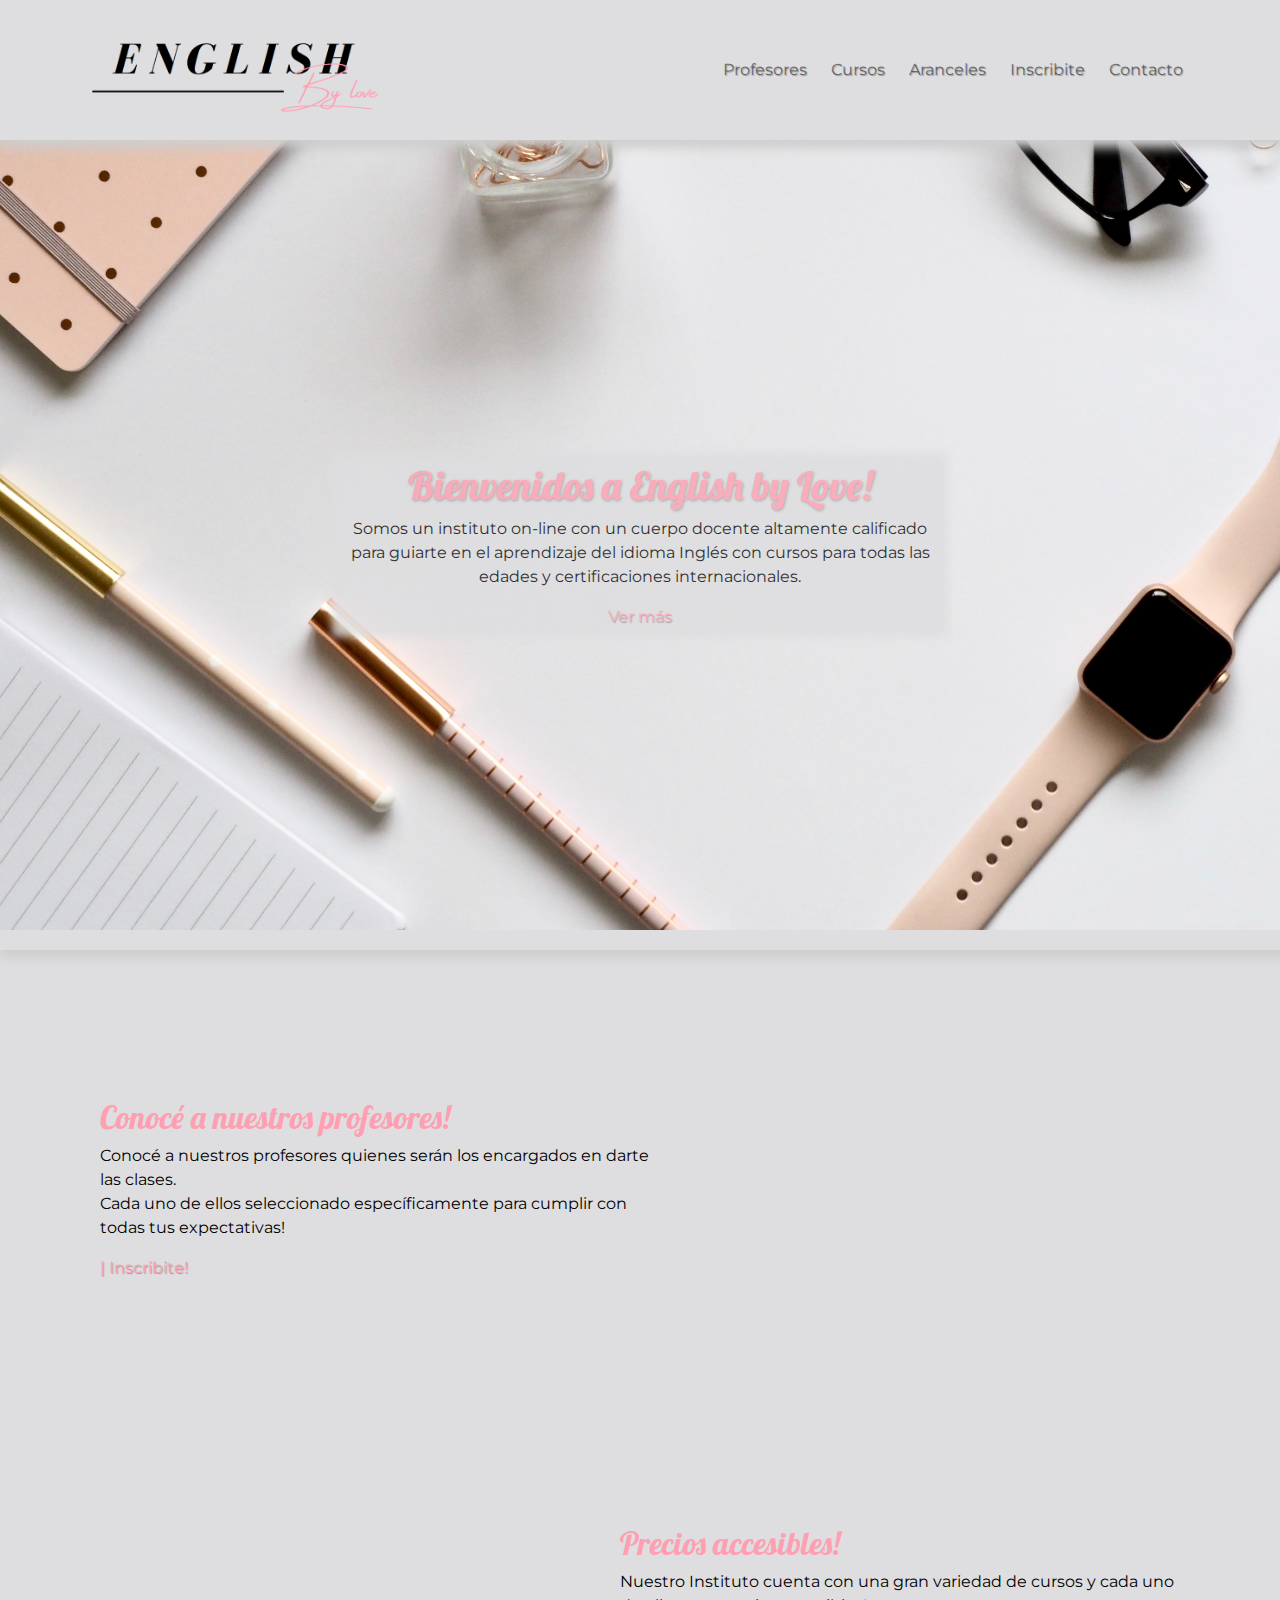
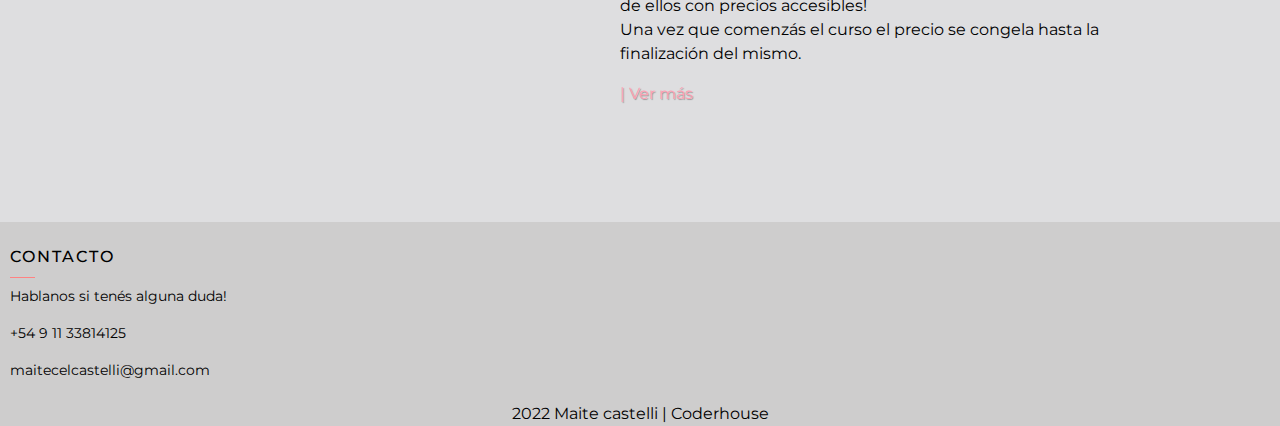
<file: index.html>
<!DOCTYPE html>
<html lang="es">

<head>
  <!--AOS-->
  <link href="https://unpkg.com/aos@2.3.1/dist/aos.css" rel="stylesheet">
  <script src="https://unpkg.com/aos@2.3.1/dist/aos.js"></script>
  <meta charset="UTF-8" />
  <meta http-equiv="X-UA-Compatible" content="IE=edge" />
  <meta name="description"
    content="Instituto de Inglés on-line. Si necesitás aprender o mejorar tu manejo del idioma, te ofrecemos cursos dinámicos y prácticos. ">
  <meta name="keywords" content="english, inglés, instituto, profesores, on-line, cursos, certificaciones, idioma">
  <meta name="viewport" content="width=device-width, initial-scale=1.0" />
  <title>English by Love</title>
  <!--Bootstrap-->
  <link rel="stylesheet" href="https://stackpath.bootstrapcdn.com/bootstrap/4.3.1/css/bootstrap.min.css"
    integrity="sha384-ggOyR0iXCbMQv3Xipma34MD+dH/1fQ784/j6cY/iJTQUOhcWr7x9JvoRxT2MZw1T" crossorigin="anonymous">
  <link href="https://cdn.jsdelivr.net/npm/bootstrap@5.1.3/dist/css/bootstrap.min.css" rel="stylesheet"
    integrity="sha384-1BmE4kWBq78iYhFldvKuhfTAU6auU8tT94WrHftjDbrCEXSU1oBoqyl2QvZ6jIW3" crossorigin="anonymous">
  <!--Fontawesome-->
  <link rel="stylesheet" href="https://pro.fontawesome.com/releases/v5.10.0/css/all.css"
    integrity="sha384-AYmEC3Yw5cVb3ZcuHtOA93w35dYTsvhLPVnYs9eStHfGJvOvKxVfELGroGkvsg+p" crossorigin="anonymous" />
  <!--CSS-->
  <link rel="stylesheet" href="css/main.css" type="text/css" />
</head>

<body>
  <header>
    <nav class="navbar navbar-expand-lg navbar-light nav-index indexconta">
      <div class="container">
        <div>
          <a class="navbar-brand" href="index.html">
            <img src="multimedia/Logo.png" alt="" width="300" class="img-fluid">
          </a>
        </div>
        <button class="navbar-toggler" type="button" data-bs-toggle="collapse" data-bs-target="#navbarNavAltMarkup"
          aria-controls="navbarNavAltMarkup" aria-expanded="false" aria-label="Toggle navigation">
          <span class="navbar-toggler-icon"></span>
        </button>
        <div class="collapse navbar-collapse justify-content-end" id="navbarNavAltMarkup">
          <div class="navbar-nav">
            <a class="nav-link m-1" href="pages/profesores.html">Profesores</a>
            <a class="nav-link m-1" href="pages/cursos.html">Cursos</a>
            <a class="nav-link m-1" href="pages/aranceles.html">Aranceles</a>
            <a class="nav-link m-1" href="pages/inscripcion.html">Inscribite</a>
            <a class="nav-link m-1" href="#piePage">Contacto</a>
          </div>
        </div>
      </div>
    </nav>
  </header>
  <main class="main__index">
    <section class="main__index__sectionzero">
      <div class="main__index__sectionzero__div">
        <h1>
          Bienvenidos a English by Love!
        </h1>
        <p>
          Somos un instituto on-line con un cuerpo docente altamente calificado para guiarte en el aprendizaje del
          idioma Inglés con cursos para todas las edades y certificaciones internacionales.
        </p>
        <a href="pages/cursos.html">Ver más</a>
      </div>
    </section>

    <section class="main__index__sectionone container">
      <img src="multimedia/teacherclass.png" alt="Imagen de un aula" data-aos="fade-left" />
      <div>
        <h2>Conocé a nuestros profesores!</h2>
        <p>
          Conocé a nuestros profesores quienes serán los encargados en darte las clases.
          <br>
          Cada uno de ellos seleccionado específicamente para cumplir con todas tus expectativas!
        </p>
        <a href="pages/inscripcion.html">| Inscribite!</a>
      </div>
    </section>

    <section class="main__index__sectiontwo container">
      <img src="multimedia/online-class.png" alt="Imagen de alumno" data-aos="fade-right" />
      <div>
        <h2>Precios accesibles!</h2>
        <p>
          Nuestro Instituto cuenta con una gran variedad de cursos y cada uno de ellos con precios accesibles!
          <br>
          Una vez que comenzás el curso el precio se congela hasta la finalización del mismo.
        </p>
        <a href="pages/aranceles.html"> | Ver más</a>
      </div>
    </section>
  </main>


  <footer id="piePage" class="section bg-footer m-0">
    <div class="d-flex justify-content-between align-items-center">
      <div class="contact-info">
        <h6 class="footer-heading text-uppercase text-black">Contacto</h6>
        <p>Hablanos si tenés alguna duda!</p>
        <p>+54 9 11 33814125</p>
        <p>maitecelcastelli@gmail.com</p>
      </div>
      <ul class="list-inline">
        <li class="list-inline-item"><a href="https://www.facebook.com/"><i
              class="fab facebook footer-social-icon fa-facebook-f"></i></a>
        </li>
        <li class="list-inline-item"><a href="https://twitter.com"><i
              class="fab twitter footer-social-icon fa-twitter"></i></a>
        </li>
        <li class="list-inline-item"><a href="https://www.instagram.com/"><i
              class="fab instagram footer-social-icon fa-instagram"></i></a>
        </li>
      </ul>
    </div>
    <div class="text-center">
      <p class="footer-alt mb-0 f-14">2022 Maite castelli | Coderhouse</p>
    </div>
  </footer>
  <script>
    AOS.init();
  </script>
  <script src="https://cdn.jsdelivr.net/npm/bootstrap@5.1.3/dist/js/bootstrap.bundle.min.js"
    integrity="sha384-ka7Sk0Gln4gmtz2MlQnikT1wXgYsOg+OMhuP+IlRH9sENBO0LRn5q+8nbTov4+1p" crossorigin="anonymous">
    </script>

</body>

</html>
</file>
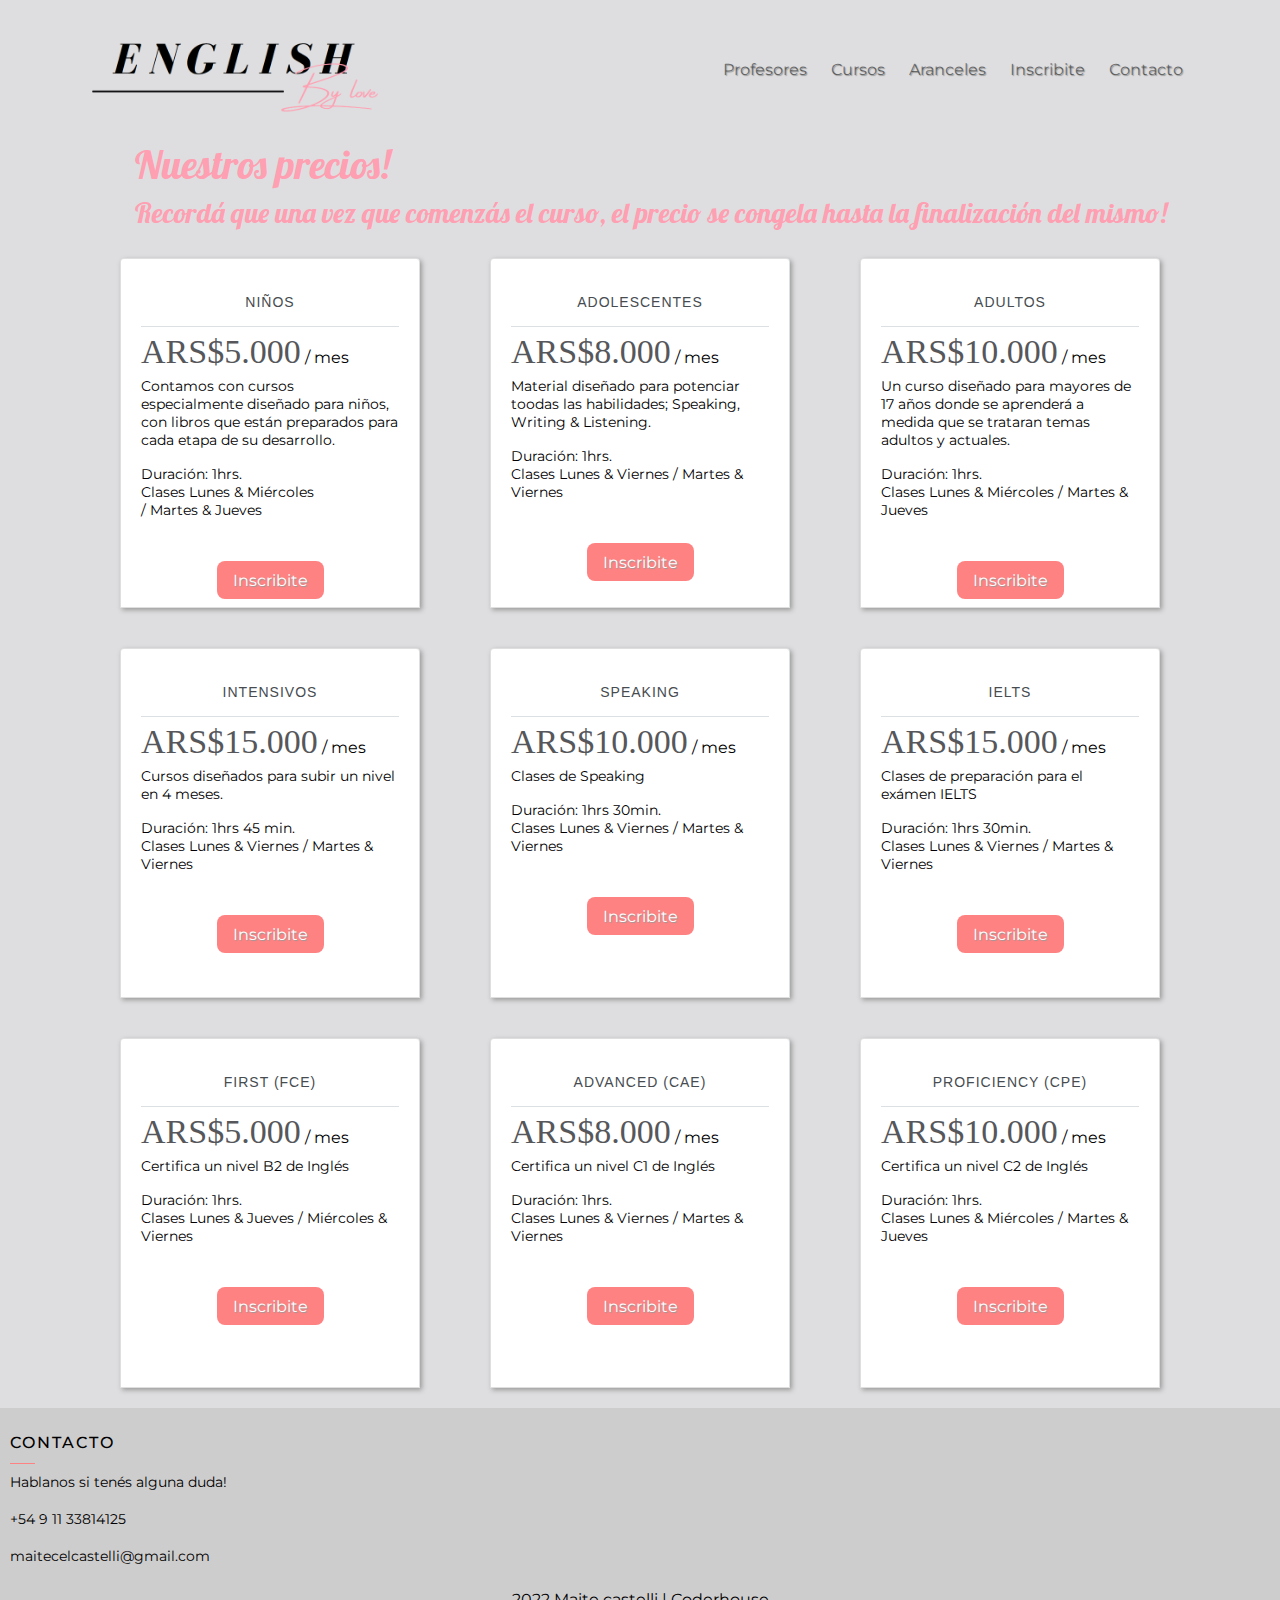
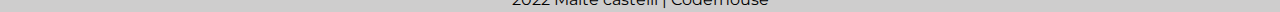
<file: pages/aranceles.html>
<!DOCTYPE html>
<html lang="en">

<head>
  <!--AOS-->
  <link href="https://unpkg.com/aos@2.3.1/dist/aos.css" rel="stylesheet">
  <script src="https://unpkg.com/aos@2.3.1/dist/aos.js"></script>
  <meta charset="UTF-8" />
  <meta http-equiv="X-UA-Compatible" content="IE=edge" />
  <meta name="viewport" content="width=device-width, initial-scale=1.0" />
  <meta name="description" content="Precios de nuestros cursos">
  <meta name="keywords"
    content="curso, cursos, precios, aranceles, niños, adolescentes, adultos, first, advanced, proficiency">
  <title>Aranceles de los cursos</title>
  <!--Bootstrap-->
  <link rel="stylesheet" href="https://stackpath.bootstrapcdn.com/bootstrap/4.3.1/css/bootstrap.min.css"
    integrity="sha384-ggOyR0iXCbMQv3Xipma34MD+dH/1fQ784/j6cY/iJTQUOhcWr7x9JvoRxT2MZw1T" crossorigin="anonymous">
  <link href="https://cdn.jsdelivr.net/npm/bootstrap@5.1.3/dist/css/bootstrap.min.css" rel="stylesheet"
    integrity="sha384-1BmE4kWBq78iYhFldvKuhfTAU6auU8tT94WrHftjDbrCEXSU1oBoqyl2QvZ6jIW3" crossorigin="anonymous">
  <!--Fontawesome-->
  <link rel="stylesheet" href="https://pro.fontawesome.com/releases/v5.10.0/css/all.css"
    integrity="sha384-AYmEC3Yw5cVb3ZcuHtOA93w35dYTsvhLPVnYs9eStHfGJvOvKxVfELGroGkvsg+p" crossorigin="anonymous" />
  <!--CSS-->
  <link rel="stylesheet" href="../css/main.css" type="text/css" />
</head>

<body>
  <header>
    <nav class="navbar navbar-expand-lg navbar-light">
      <div class="container">
        <div>
          <a class="navbar-brand" href="../index.html">
            <img src="../multimedia/Logo.png" alt="" width="300" class="img-fluid">
          </a>
        </div>
        <button class="navbar-toggler" type="button" data-bs-toggle="collapse" data-bs-target="#navbarNavAltMarkup"
          aria-controls="navbarNavAltMarkup" aria-expanded="false" aria-label="Toggle navigation">
          <span class="navbar-toggler-icon"></span>
        </button>
        <div class="collapse navbar-collapse justify-content-end" id="navbarNavAltMarkup">
          <div class="navbar-nav">
            <a class="nav-link m-1" href="profesores.html">Profesores</a>
            <a class="nav-link m-1" href="cursos.html">Cursos</a>
            <a class="nav-link m-1" href="#">Aranceles</a>
            <a class="nav-link m-1" href="inscripcion.html">Inscribite</a>
            <a class="nav-link m-1" href="#piePage">Contacto</a>
          </div>
        </div>
      </div>
    </nav>
  </header>
  <main class="container">
    <div class="div-aran">
      <h1>Nuestros precios!</h1>
      <h3>Recordá que una vez que comenzás el curso, el precio se congela hasta la finalización del
        mismo!</h3>
    </div>
    <section>
      <div class="container">
        <div class="row">
          <div class="col divcard">
            <div class="card card-aran">
              <div class="card-body">
                <div class="plan-name">
                  Niños </div>
                <div class="plan-description">
                  <div class="plan-price month">
                    ARS$5.000<sub> / mes</sub></div>
                  <p>Contamos con cursos especialmente diseñado para niños, con libros que están preparados para cada
                    etapa de
                    su desarrollo.</p>
                </div>
                <div class="plan-description specs">
                  Duración: 1hrs. <br> Clases Lunes & Miércoles <br>/ Martes & Jueves</div>
                <div class="plan-cta">
                  <p><a class="button" href="inscripcion.html" data-open="get-pro-modal" aria-controls="get-pro-modal"
                      aria-haspopup="true" tabindex="0">Inscribite</a></p>
                </div>
              </div>
            </div>
          </div>

          <div class="col divcard">
            <div class="card card-aran">
              <div class="card-body">
                <div class="plan-name">
                  Adolescentes </div>
                <div class="plan-description">
                  <div class="plan-price month">
                    ARS$8.000<sub> / mes</sub></div>
                  <p>Material diseñado para potenciar toodas las habilidades; Speaking, Writing & Listening.</p>
                </div>
                <div class="plan-description specs">
                  Duración: 1hrs. <br> Clases Lunes & Viernes / Martes & Viernes</div>
                <div class="plan-cta">
                  <p><a class="button" href="inscripcion.html" data-open="get-pro-modal" aria-controls="get-pro-modal"
                      aria-haspopup="true" tabindex="0">Inscribite</a></p>
                </div>
              </div>
            </div>
          </div>

          <div class="col divcard">
            <div class="card card-aran">
              <div class="card-body">
                <div class="plan-name">
                  Adultos </div>
                <div class="plan-description">
                  <div class="plan-price month">
                    ARS$10.000<sub> / mes</sub></div>
                  <p>Un curso diseñado para mayores de 17 años donde se aprenderá a medida que se trataran temas
                    adultos y
                    actuales.
                  <p>
                </div>
                <div class="plan-description specs">
                  Duración: 1hrs. <br> Clases Lunes & Miércoles / Martes & Jueves </div>
                <div class="plan-cta">
                  <p><a class="button" href="inscripcion.html" data-open="get-pro-modal" aria-controls="get-pro-modal"
                      aria-haspopup="true" tabindex="0">Inscribite</a></p>
                </div>
              </div>
            </div>
          </div>

          <div class="col divcard">
            <div class="card card-aran">
              <div class="card-body">
                <div class="plan-name">
                  Intensivos </div>
                <div class="plan-description">
                  <div class="plan-price month">
                    ARS$15.000<sub> / mes</sub></div>
                  <p>Cursos diseñados para subir un nivel en 4 meses.</p>
                </div>
                <div class="plan-description specs">
                  Duración: 1hrs 45 min. <br> Clases Lunes & Viernes / Martes & Viernes </div>
                <div class="plan-cta">
                  <p><a class="button" href="inscripcion.html" data-open="get-pro-modal" aria-controls="get-pro-modal"
                      aria-haspopup="true" tabindex="0">Inscribite</a></p>
                </div>
              </div>
            </div>
          </div>

          <div class="col divcard">
            <div class="card card-aran">
              <div class="card-body">
                <div class="plan-name">
                  Speaking </div>
                <div class="plan-description">
                  <div class="plan-price month">
                    ARS$10.000<sub> / mes</sub></div>
                  <p>Clases de Speaking</p>
                </div>
                <div class="plan-description specs">
                  Duración: 1hrs 30min. <br> Clases Lunes & Viernes / Martes & Viernes</div>
                <div class="plan-cta">
                  <p><a class="button" href="inscripcion.html" data-open="get-pro-modal" aria-controls="get-pro-modal"
                      aria-haspopup="true" tabindex="0">Inscribite</a></p>
                  </p>
                </div>
              </div>
            </div>
          </div>

          <div class="col divcard">
            <div class="card card-aran">
              <div class="card-body">
                <div class="plan-name">
                  IELTS </div>
                <div class="plan-description">
                  <div class="plan-price month">
                    ARS$15.000<sub> / mes</sub></div>
                  <p>Clases de preparación para el exámen IELTS</p>
                </div>
                <div class="plan-description specs">
                  Duración: 1hrs 30min. <br> Clases Lunes & Viernes / Martes & Viernes</div>
                <div class="plan-cta">
                  <p><a class="button" href="inscripcion.html" data-open="get-pro-modal" aria-controls="get-pro-modal"
                      aria-haspopup="true" tabindex="0">Inscribite</a></p>
                  </p>
                </div>
              </div>
            </div>
          </div>

          <div class="col divcard">
            <div class="card card-aran">
              <div class="card-body">
                <div class="plan-name">
                  First (FCE)</div>
                <div class="plan-description">
                  <div class="plan-price month">
                    ARS$5.000<sub> / mes</sub></div>
                  <p>Certifica un nivel B2 de Inglés</p>
                </div>
                <div class="plan-description specs">
                  Duración: 1hrs. <br> Clases Lunes & Jueves / Miércoles & Viernes </div>
                <div class="plan-cta">
                  <p><a class="button" href="inscripcion.html" data-open="get-pro-modal" aria-controls="get-pro-modal"
                      aria-haspopup="true" tabindex="0">Inscribite</a></p>
                </div>
              </div>
            </div>
          </div>

          <div class="col divcard">
            <div class="card card-aran">
              <div class="card-body">
                <div class="plan-name">
                  Advanced (CAE) </div>
                <div class="plan-description">
                  <div class="plan-price month">
                    ARS$8.000<sub> / mes</sub></div>
                  <p>Certifica un nivel C1 de Inglés</p>
                </div>
                <div class="plan-description specs">
                  Duración: 1hrs. <br> Clases Lunes & Viernes / Martes & Viernes</div>
                <div class="plan-cta">
                  <p><a class="button" href="inscripcion.html" data-open="get-pro-modal" aria-controls="get-pro-modal"
                      aria-haspopup="true" tabindex="0">Inscribite</a></p>
                  </p>
                </div>
              </div>
            </div>
          </div>

          <div class="col divcard">
            <div class="card card-aran">
              <div class="card-body">
                <div class="plan-name">
                  Proficiency (CPE) </div>
                <div class="plan-description">
                  <div class="plan-price month">
                    ARS$10.000<sub> / mes</sub></div>
                  <p>Certifica un nivel C2 de Inglés</p>
                </div>
                <div class="plan-description specs">
                  Duración: 1hrs. <br> Clases Lunes & Miércoles / Martes & Jueves </div>
                <div class="plan-cta">
                  <p><a class="button" href="inscripcion.html" data-open="get-pro-modal" aria-controls="get-pro-modal"
                      aria-haspopup="true" tabindex="0">Inscribite</a></p>
                  </p>
                </div>
              </div>
            </div>
          </div>
    </section>
  </main>

  <footer id="piePage" class="section bg-footer m-0">
    <div class="d-flex justify-content-between align-items-center">
      <div class="contact-info">
        <h6 class="footer-heading text-uppercase text-black">Contacto</h6>
        <p>Hablanos si tenés alguna duda!</p>
        <p>+54 9 11 33814125</p>
        <p>maitecelcastelli@gmail.com</p>
      </div>
      <ul class="list-inline">
        <li class="list-inline-item"><a href="https://www.facebook.com/"><i
              class="fab facebook footer-social-icon fa-facebook-f"></i></a>
        </li>
        <li class="list-inline-item"><a href="https://twitter.com"><i
              class="fab twitter footer-social-icon fa-twitter"></i></a>
        </li>
        <li class="list-inline-item"><a href="https://www.instagram.com/"><i
              class="fab instagram footer-social-icon fa-instagram"></i></a>
        </li>
      </ul>
    </div>
    <div class="text-center">
      <p class="footer-alt mb-0 f-14">2022 Maite castelli | Coderhouse</p>
    </div>
  </footer>

  <script>
    AOS.init();
  </script>
  <script src="https://cdn.jsdelivr.net/npm/bootstrap@5.1.3/dist/js/bootstrap.bundle.min.js"
    integrity="sha384-ka7Sk0Gln4gmtz2MlQnikT1wXgYsOg+OMhuP+IlRH9sENBO0LRn5q+8nbTov4+1p" crossorigin="anonymous">
    </script>
</body>

</html>
</file>
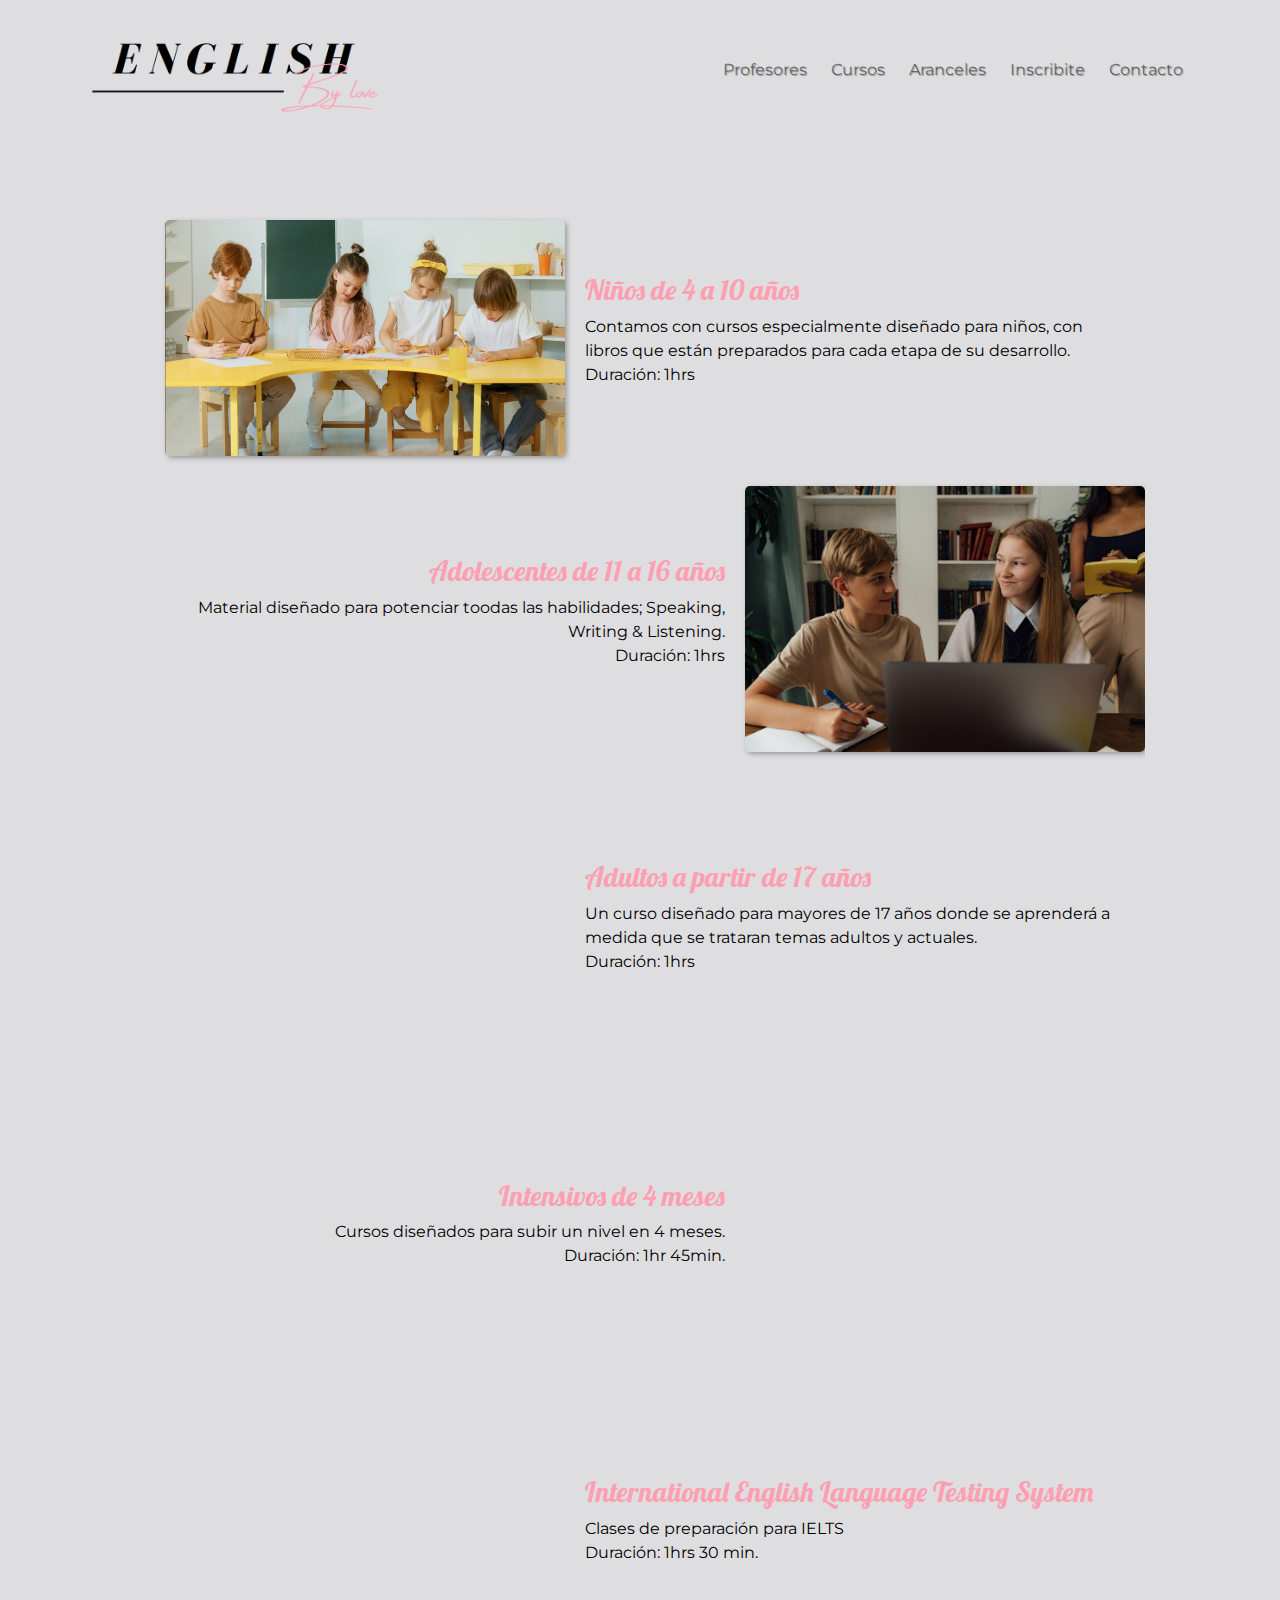
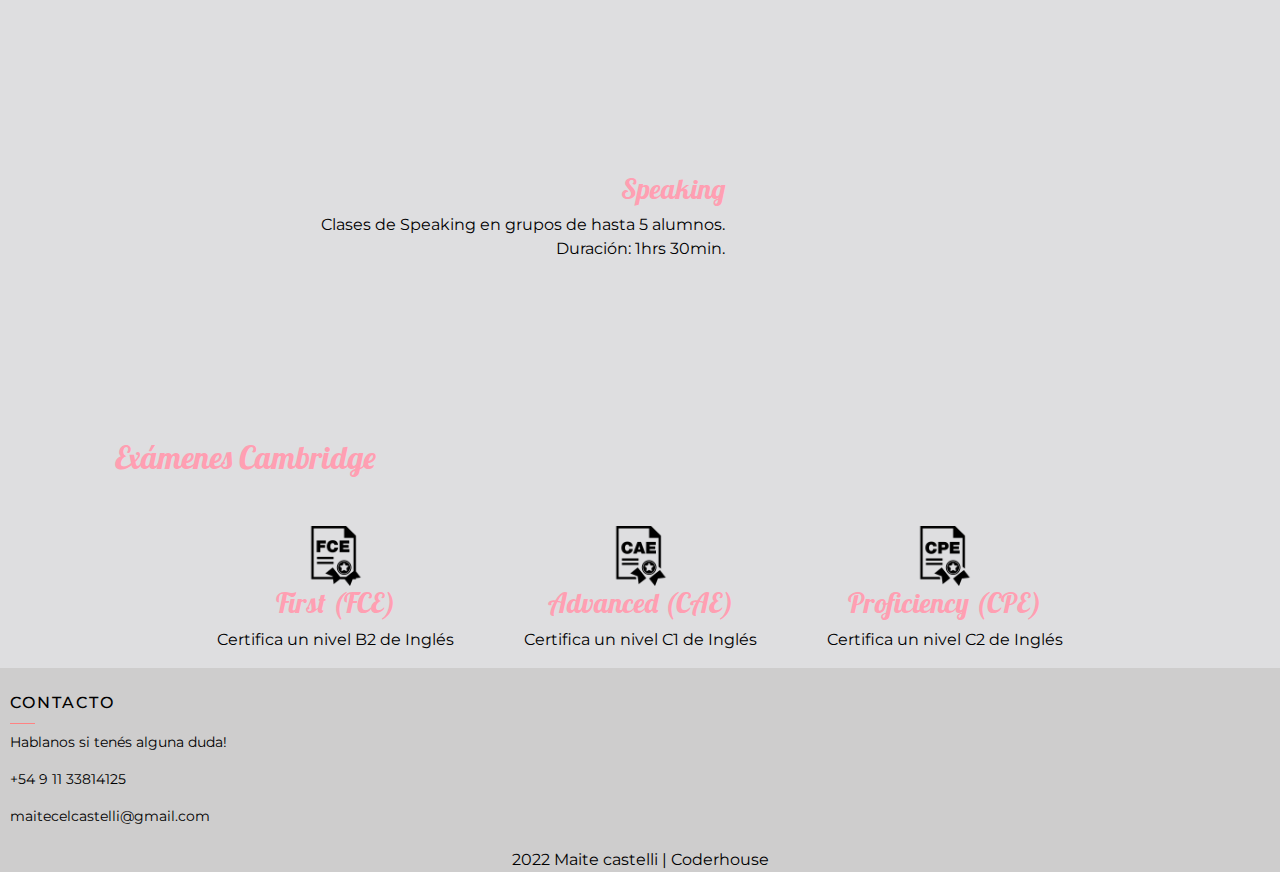
<file: pages/cursos.html>
<!DOCTYPE html>
<html lang="en">

<head>
  <!--AOS-->
  <link href="https://unpkg.com/aos@2.3.1/dist/aos.css" rel="stylesheet">
  <script src="https://unpkg.com/aos@2.3.1/dist/aos.js"></script>
  <meta charset="UTF-8" />
  <meta http-equiv="X-UA-Compatible" content="IE=edge" />
  <meta name="viewport" content="width=device-width, initial-scale=1.0" />
  <meta name="description" content="Cursos de Inglés by Love">
  <meta name="keywords"
    content="curso, cursos, precios, libros, material, speaking, writing, listening, niños, adolescentes. adultos, first, advanced, proficiency">
  <title>Cursos</title>
  <!--Bootstrap-->
  <link rel="stylesheet" href="https://stackpath.bootstrapcdn.com/bootstrap/4.3.1/css/bootstrap.min.css"
    integrity="sha384-ggOyR0iXCbMQv3Xipma34MD+dH/1fQ784/j6cY/iJTQUOhcWr7x9JvoRxT2MZw1T" crossorigin="anonymous">
  <link href="https://cdn.jsdelivr.net/npm/bootstrap@5.1.3/dist/css/bootstrap.min.css" rel="stylesheet"
    integrity="sha384-1BmE4kWBq78iYhFldvKuhfTAU6auU8tT94WrHftjDbrCEXSU1oBoqyl2QvZ6jIW3" crossorigin="anonymous">
  <!--Fontawesome-->
  <link rel="stylesheet" href="https://pro.fontawesome.com/releases/v5.10.0/css/all.css"
    integrity="sha384-AYmEC3Yw5cVb3ZcuHtOA93w35dYTsvhLPVnYs9eStHfGJvOvKxVfELGroGkvsg+p" crossorigin="anonymous" />
  <!--CSS-->
  <link rel="stylesheet" href="../css/main.css" type="text/css" />
</head>

<body>
  <header>
    <nav class="navbar navbar-expand-lg navbar-light">
      <div class="container">
        <div>
          <a class="navbar-brand" href="../index.html">
            <img src="../multimedia/Logo.png" alt="" width="300" class="img-fluid">
          </a>
        </div>
        <button class="navbar-toggler" type="button" data-bs-toggle="collapse" data-bs-target="#navbarNavAltMarkup"
          aria-controls="navbarNavAltMarkup" aria-expanded="false" aria-label="Toggle navigation">
          <span class="navbar-toggler-icon"></span>
        </button>
        <div class="collapse navbar-collapse justify-content-end" id="navbarNavAltMarkup">
          <div class="navbar-nav">
            <a class="nav-link m-1" href="profesores.html">Profesores</a>
            <a class="nav-link m-1" href="#">Cursos</a>
            <a class="nav-link m-1" href="aranceles.html">Aranceles</a>
            <a class="nav-link m-1" href="inscripcion.html">Inscribite</a>
            <a class="nav-link m-1" href="#piePage">Contacto</a>
          </div>
        </div>
      </div>
    </nav>
  </header>

  <main class="main__cursos container">
    <section class="main__cursos__sectionone">
      <div class="main__cursos__sectionone__div__alumnos">
        <img src="../multimedia/kidsclass.jpg" alt="Foto de niños" data-aos="zoom-out-right">
        <div class="main__cursos__sectionone__div__texto--lefttext">
          <h3>Niños de 4 a 10 años</h3>
          <p>Contamos con cursos especialmente diseñado para niños, con libros que están preparados para cada etapa de
            su desarrollo.
            Duración: 1hrs</p>
        </div>
      </div>

      <div class="main__cursos__sectionone__div__alumnos--right">
        <img src="../multimedia/teensclass.jpg" alt="Foto de adolescentes" data-aos="zoom-out-left">
        <div class="main__cursos__sectionone__div__texto--righttext">
          <h3>Adolescentes de 11 a 16 años</h3>
          <p>Material diseñado para potenciar toodas las habilidades; Speaking, Writing & Listening.
            <br>
            Duración: 1hrs
          </p>
        </div>
      </div>

      <div class="main__cursos__sectionone__div__alumnos">
        <img src="../multimedia/adultclass.jpg" alt="Foto de adultos" data-aos="zoom-out-right">
        <div class="main__cursos__sectionone__div__texto--lefttext">
          <h3>Adultos a partir de 17 años</h3>
          <p>Un curso diseñado para mayores de 17 años donde se aprenderá a medida que se trataran temas adultos y
            actuales.
            <br>
            Duración: 1hrs
          </p>
        </div>
      </div>

      <div class="main__cursos__sectionone__div__alumnos--right">
        <img src="../multimedia/intensivoclass.jpg" alt="Foto de estudiante" data-aos="zoom-out-left">
        <div class="main__cursos__sectionone__div__texto--righttext">
          <h3>Intensivos de 4 meses</h3>
          <p>Cursos diseñados para subir un nivel en 4 meses.
            <br>
            Duración: 1hr 45min.
          </p>
        </div>
      </div>

      <div class="main__cursos__sectionone__div__alumnos">
        <img src="../multimedia/ieltscurso.jpg" alt="Foto de adultos" data-aos="zoom-out-right">
        <div class="main__cursos__sectionone__div__texto--lefttext">
          <h3>International English Language Testing System</h3>
          <p>Clases de preparación para IELTS
            <br>
            Duración: 1hrs 30 min.
          </p>
        </div>
      </div>

      <div class="main__cursos__sectionone__div__alumnos--right">
        <img src="../multimedia/speakingcurso.jpg" alt="Foto de adolescentes" data-aos="zoom-out-left">
        <div class="main__cursos__sectionone__div__texto--righttext">
          <h3>Speaking</h3>
          <p>Clases de Speaking en grupos de hasta 5 alumnos.
            <br>
            Duración: 1hrs 30min.
          </p>
        </div>
    </section>

    <section class="main__cursos__sectiontwo">
      <h2>Exámenes Cambridge</h2>
      <div class="main__cursos__sectiontwo__div__exams">
        <div>
          <img src="../multimedia/fce.png" alt="Foto de FCE">
          <h3>First (FCE)</h3>
          <p>Certifica un nivel B2 de Inglés</p>
        </div>
        <div>
          <img src="../multimedia/cae.png" alt="Foto de CAE">
          <h3>Advanced (CAE)</h3>
          <p>Certifica un nivel C1 de Inglés</p>
        </div>
        <div>
          <img src="../multimedia/cpe.png" alt="Foto de CPE">
          <h3>Proficiency (CPE)</h3>
          <p>Certifica un nivel C2 de Inglés</p>
        </div>
      </div>
    </section>
  </main>



  <footer id="piePage" class="section bg-footer m-0">
    <div class="d-flex justify-content-between align-items-center">
      <div class="contact-info">
        <h6 class="footer-heading text-uppercase text-black">Contacto</h6>
        <p>Hablanos si tenés alguna duda!</p>
        <p>+54 9 11 33814125</p>
        <p>maitecelcastelli@gmail.com</p>
      </div>
      <ul class="list-inline">
        <li class="list-inline-item"><a href="https://www.facebook.com/"><i
              class="fab facebook footer-social-icon fa-facebook-f"></i></a>
        </li>
        <li class="list-inline-item"><a href="https://twitter.com"><i
              class="fab twitter footer-social-icon fa-twitter"></i></a>
        </li>
        <li class="list-inline-item"><a href="https://www.instagram.com/"><i
              class="fab instagram footer-social-icon fa-instagram"></i></a>
        </li>
      </ul>
    </div>
    <div class="text-center">
      <p class="footer-alt mb-0 f-14">2022 Maite castelli | Coderhouse</p>
    </div>
  </footer>

  <script>
    AOS.init();
  </script>
  <script src="https://cdn.jsdelivr.net/npm/bootstrap@5.1.3/dist/js/bootstrap.bundle.min.js"
    integrity="sha384-ka7Sk0Gln4gmtz2MlQnikT1wXgYsOg+OMhuP+IlRH9sENBO0LRn5q+8nbTov4+1p" crossorigin="anonymous">
    </script>
</body>

</html>
</file>
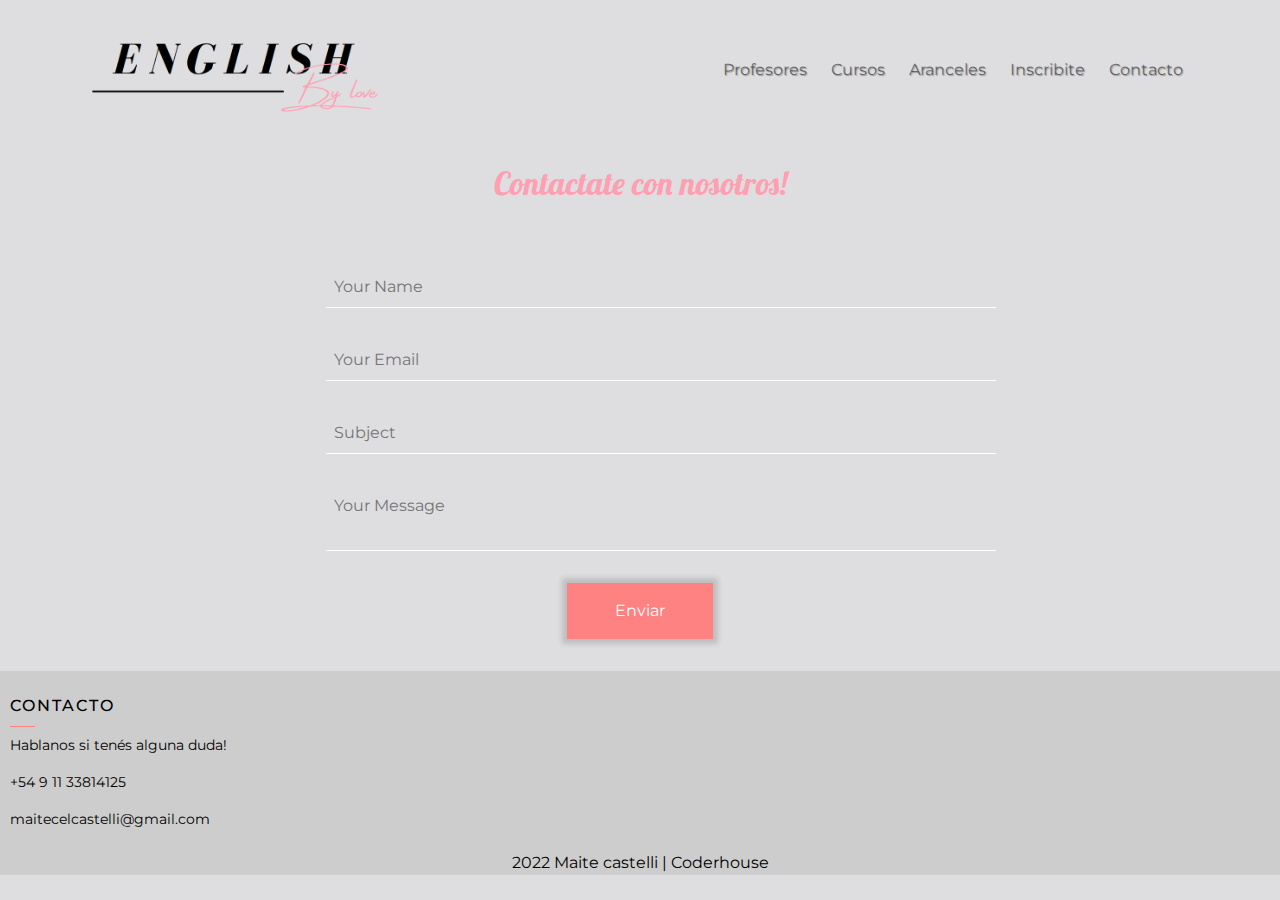
<file: pages/inscripcion.html>
<!DOCTYPE html>
<html lang="en">

<head>
  <!--AOS-->
  <link href="https://unpkg.com/aos@2.3.1/dist/aos.css" rel="stylesheet">
  <script src="https://unpkg.com/aos@2.3.1/dist/aos.js"></script>
  <meta charset="UTF-8" />
  <meta http-equiv="X-UA-Compatible" content="IE=edge" />
  <meta name="viewport" content="width=device-width, initial-scale=1.0" />
  <meta name="description" content="Unite a nuestro Instituto de Inglés y aprende con nosotros">
  <meta name="keywords" content="contactate, contacto">
  <title>Unite a nosotros!</title>
  <!--Bootstrap-->
  <link rel="stylesheet" href="https://stackpath.bootstrapcdn.com/bootstrap/4.3.1/css/bootstrap.min.css"
    integrity="sha384-ggOyR0iXCbMQv3Xipma34MD+dH/1fQ784/j6cY/iJTQUOhcWr7x9JvoRxT2MZw1T" crossorigin="anonymous">
  <link href="https://cdn.jsdelivr.net/npm/bootstrap@5.1.3/dist/css/bootstrap.min.css" rel="stylesheet"
    integrity="sha384-1BmE4kWBq78iYhFldvKuhfTAU6auU8tT94WrHftjDbrCEXSU1oBoqyl2QvZ6jIW3" crossorigin="anonymous">
  <!--Fontawesome-->
  <link rel="stylesheet" href="https://pro.fontawesome.com/releases/v5.10.0/css/all.css"
    integrity="sha384-AYmEC3Yw5cVb3ZcuHtOA93w35dYTsvhLPVnYs9eStHfGJvOvKxVfELGroGkvsg+p" crossorigin="anonymous" />
  <!--CSS-->
  <link rel="stylesheet" href="../css/main.css" type="text/css" />
</head>

<body>
  <header>
    <nav class="navbar navbar-expand-lg navbar-light">
      <div class="container">
        <div>
          <a class="navbar-brand" href="../index.html">
            <img src="../multimedia/Logo.png" alt="" width="300" class="img-fluid">
          </a>
        </div>
        <button class="navbar-toggler" type="button" data-bs-toggle="collapse" data-bs-target="#navbarNavAltMarkup"
          aria-controls="navbarNavAltMarkup" aria-expanded="false" aria-label="Toggle navigation">
          <span class="navbar-toggler-icon"></span>
        </button>
        <div class="collapse navbar-collapse justify-content-end" id="navbarNavAltMarkup">
          <div class="navbar-nav">
            <a class="nav-link m-1" href="profesores.html">Profesores</a>
            <a class="nav-link m-1" href="cursos.html">Cursos</a>
            <a class="nav-link m-1" href="aranceles.html">Aranceles</a>
            <a class="nav-link m-1" href="#">Inscribite</a>
            <a class="nav-link m-1" href="#piePage">Contacto</a>
          </div>
        </div>
      </div>
    </nav>
  </header>
  <main class="container">
    <section class="main__inscripcion__sectionone">
      <div class="container text-light">

        <h2 class="text-center py-4">Contactate con nosotros!</h2>

        <form class="d-flex flex-column align-items-center">
          <div class="fix-width">
            <input type="text" id="user" name="user" placeholder="Your Name">
            <label for="user"><i class="fas fa-user"></i></label>
          </div>
          <div class="fix-width">
            <input type="email" id="email" name="email" placeholder="Your Email">
            <label for="email"><i class="fas fa-at"></i></label>
          </div>
          <div class="fix-width">
            <input type="text" id="subject" name="subject" placeholder="Subject">
            <label for="subject"><i class="fas fa-tag"></i></label>
          </div>
          <div class="fix-width">
            <textarea name="msj" id="msj" placeholder="Your Message"></textarea>
            <label for="msj"><i class="fas fa-pencil-alt"></i></label>
          </div>

          <button type="submit"><i class="fas fa-paper-plane avioncito"></i> Enviar</button>
        </form>
      </div>
    </section>
  </main>



  <footer id="piePage" class="section bg-footer m-0">
    <div class="d-flex justify-content-between align-items-center">
      <div class="contact-info">
        <h6 class="footer-heading text-uppercase text-black">Contacto</h6>
        <p>Hablanos si tenés alguna duda!</p>
        <p>+54 9 11 33814125</p>
        <p>maitecelcastelli@gmail.com</p>
      </div>
      <ul class="list-inline">
        <li class="list-inline-item"><a href="https://www.facebook.com/"><i
              class="fab facebook footer-social-icon fa-facebook-f"></i></a>
        </li>
        <li class="list-inline-item"><a href="https://twitter.com"><i
              class="fab twitter footer-social-icon fa-twitter"></i></a>
        </li>
        <li class="list-inline-item"><a href="https://www.instagram.com/"><i
              class="fab instagram footer-social-icon fa-instagram"></i></a>
        </li>
      </ul>
    </div>
    <div class="text-center">
      <p class="footer-alt mb-0 f-14">2022 Maite castelli | Coderhouse</p>
    </div>
  </footer>
  <script>
    AOS.init();
  </script>
  <script src="https://cdn.jsdelivr.net/npm/bootstrap@5.1.3/dist/js/bootstrap.bundle.min.js"
    integrity="sha384-ka7Sk0Gln4gmtz2MlQnikT1wXgYsOg+OMhuP+IlRH9sENBO0LRn5q+8nbTov4+1p" crossorigin="anonymous">
    </script>

</body>

</html>
</file>
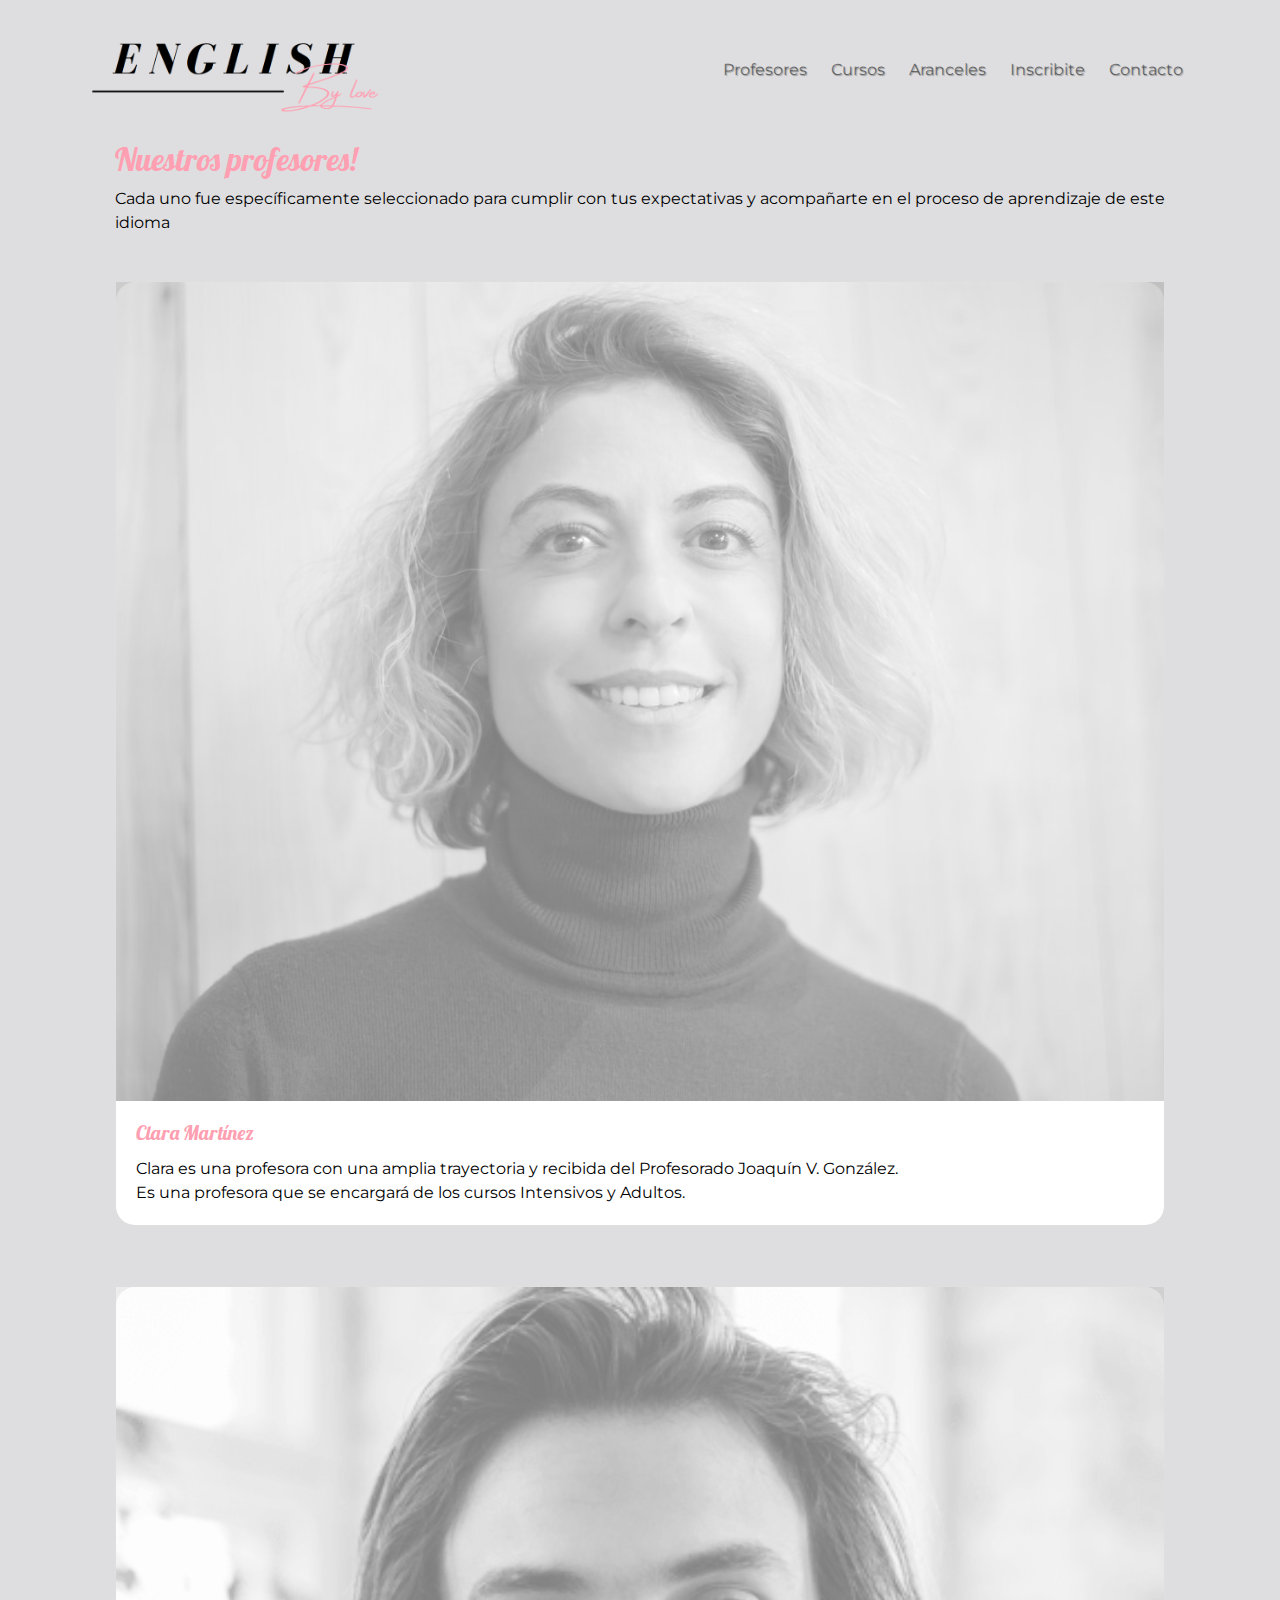
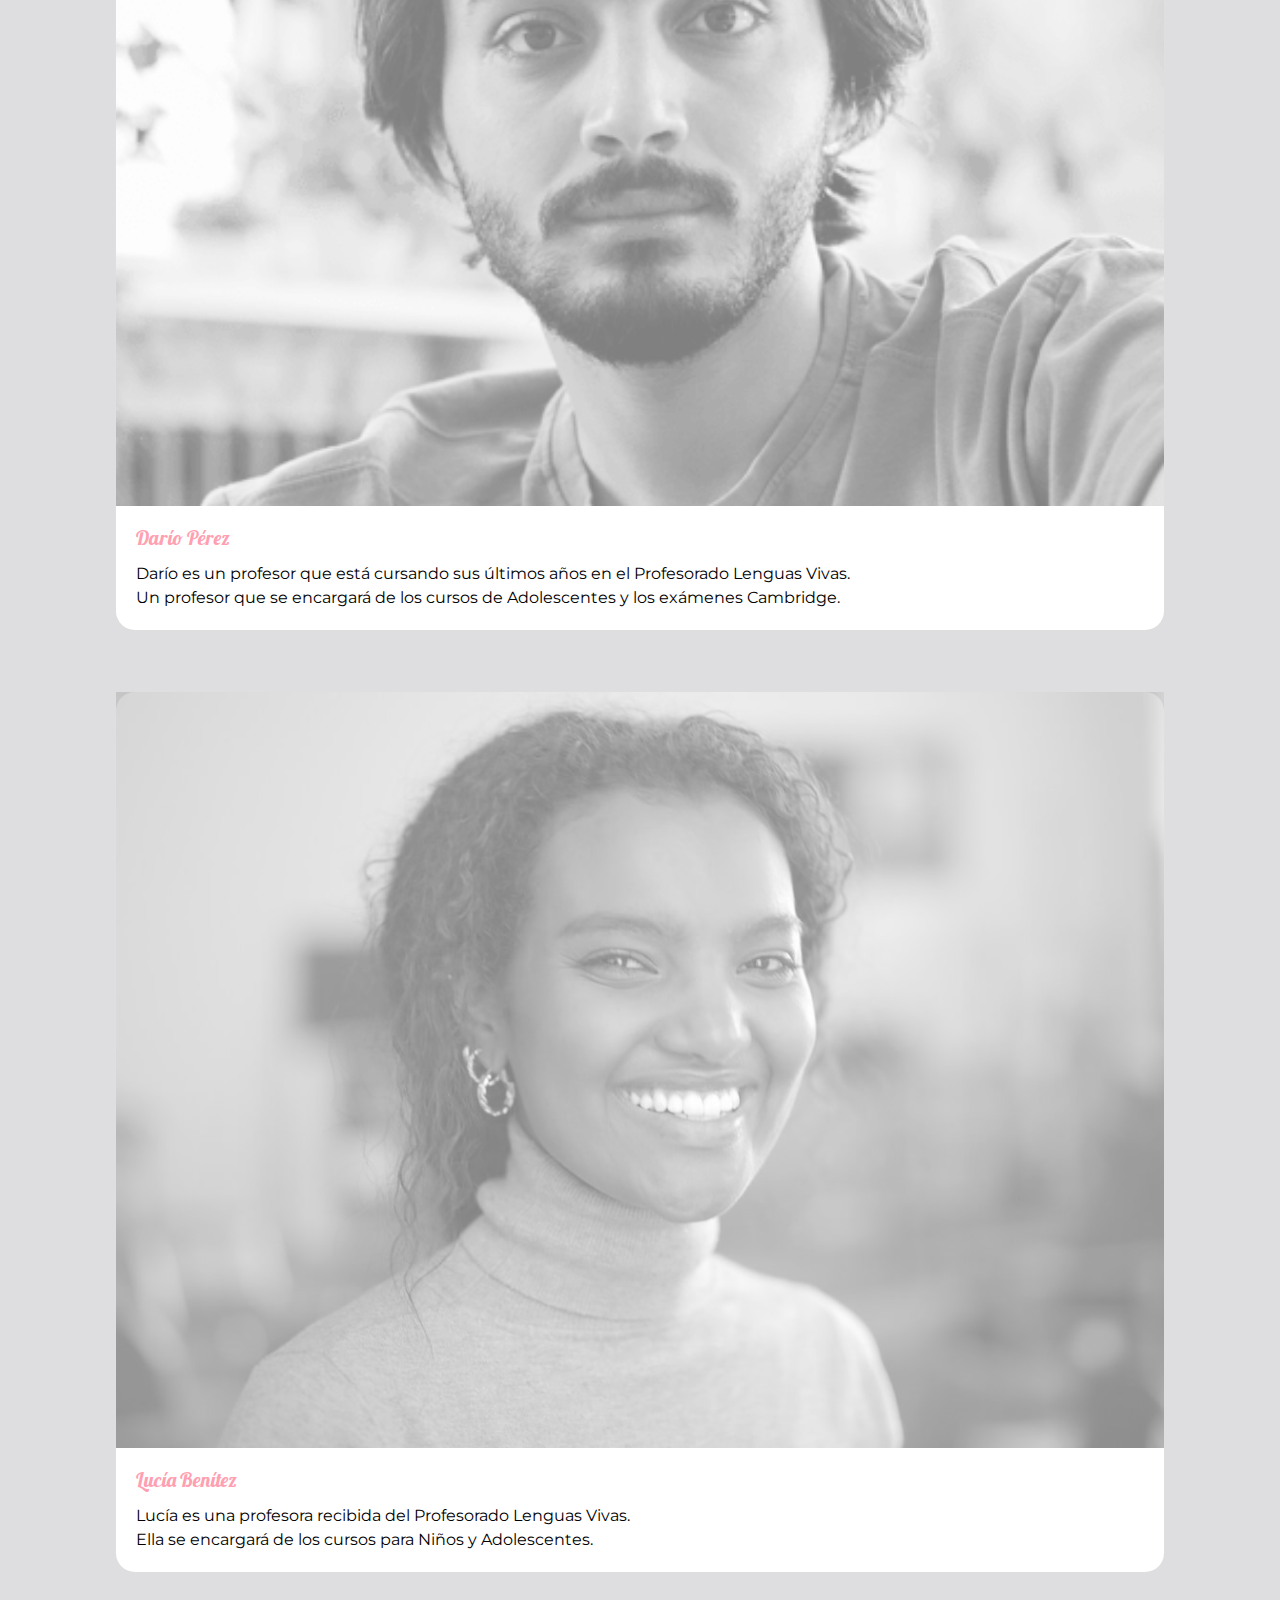
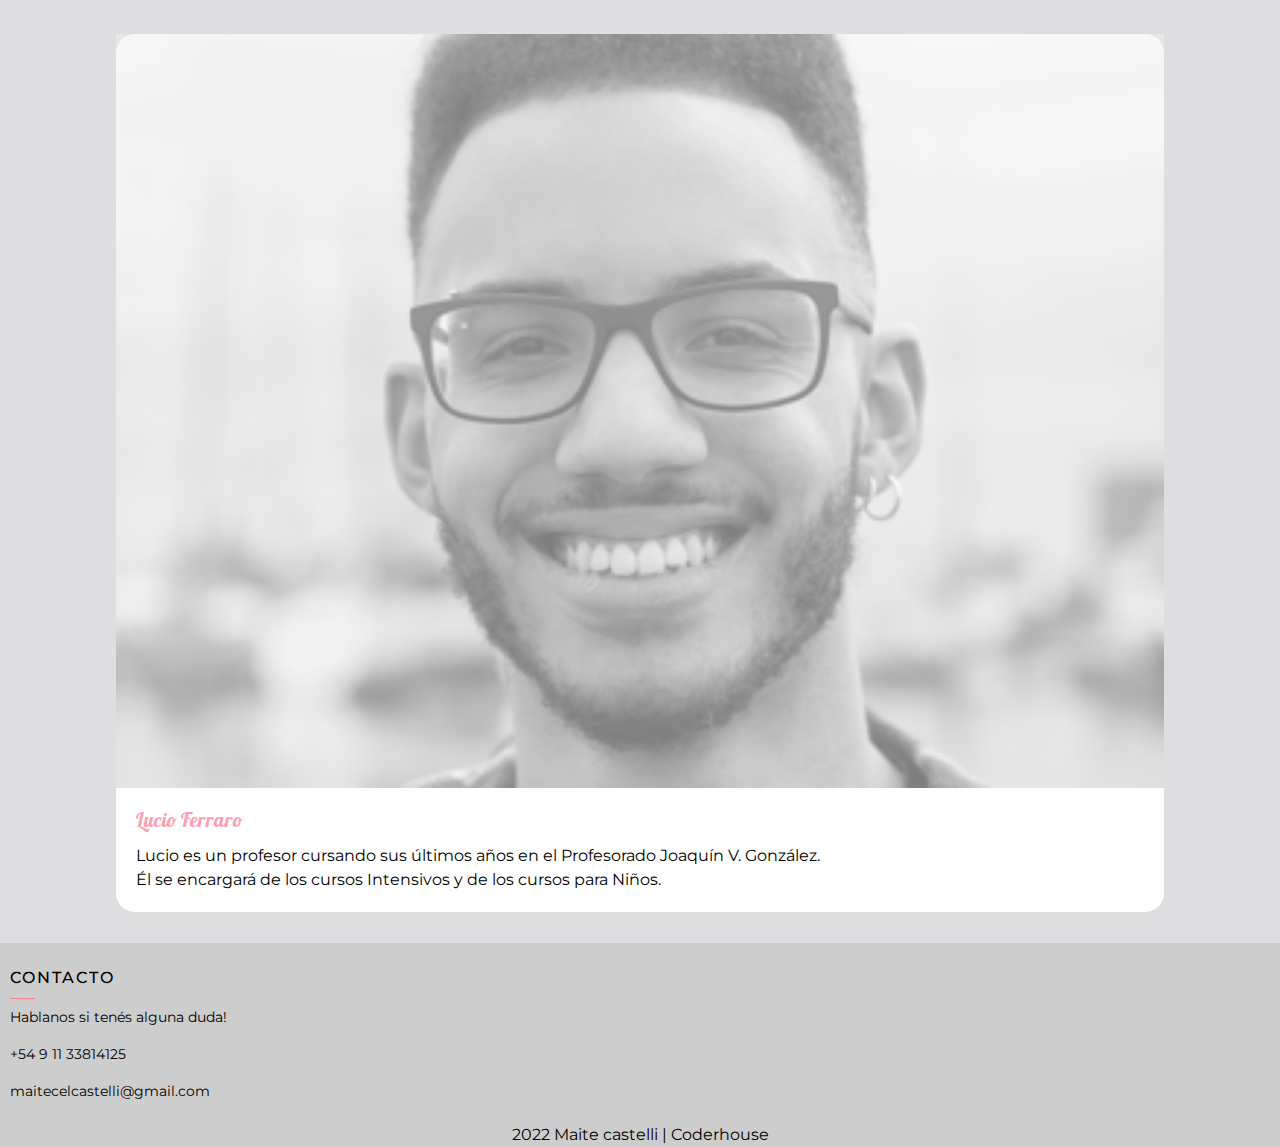
<file: pages/profesores.html>
<!DOCTYPE html>
<html lang="en">

<head>
  <!--AOS-->
  <link href="https://unpkg.com/aos@2.3.1/dist/aos.css" rel="stylesheet">
  <script src="https://unpkg.com/aos@2.3.1/dist/aos.js"></script>
  <meta charset="UTF-8" />
  <meta http-equiv="X-UA-Compatible" content="IE=edge" />
  <meta name="viewport" content="width=device-width, initial-scale=1.0" />
  <meta name="description"
    content="Conocé a nuestro equipo, quiénes te estarán acompañando en todo el proceso de aprendizaje">
  <meta name="keywords"
    content="profesores, aprendizaje, idioma, intensivos, adultos, niños, adolescentes, profesorado, cambridge, curso, cursos">
  <title>Profesores de English by Love</title>
  <!--Bootstrap-->
  <link rel="stylesheet" href="https://stackpath.bootstrapcdn.com/bootstrap/4.3.1/css/bootstrap.min.css"
    integrity="sha384-ggOyR0iXCbMQv3Xipma34MD+dH/1fQ784/j6cY/iJTQUOhcWr7x9JvoRxT2MZw1T" crossorigin="anonymous">
  <link href="https://cdn.jsdelivr.net/npm/bootstrap@5.1.3/dist/css/bootstrap.min.css" rel="stylesheet"
    integrity="sha384-1BmE4kWBq78iYhFldvKuhfTAU6auU8tT94WrHftjDbrCEXSU1oBoqyl2QvZ6jIW3" crossorigin="anonymous">
  <!--Fontawesome-->
  <link rel="stylesheet" href="https://pro.fontawesome.com/releases/v5.10.0/css/all.css"
    integrity="sha384-AYmEC3Yw5cVb3ZcuHtOA93w35dYTsvhLPVnYs9eStHfGJvOvKxVfELGroGkvsg+p" crossorigin="anonymous" />
  <!--CSS-->
  <link rel="stylesheet" href="../css/main.css" type="text/css" />
</head>

<body>
  <header>
    <nav class="navbar navbar-expand-lg navbar-light">
      <div class="container">
        <div>
          <a class="navbar-brand" href="../index.html">
            <img src="../multimedia/Logo.png" alt="" width="300" class="img-fluid">
          </a>
        </div>
        <button class="navbar-toggler" type="button" data-bs-toggle="collapse" data-bs-target="#navbarNavAltMarkup"
          aria-controls="navbarNavAltMarkup" aria-expanded="false" aria-label="Toggle navigation">
          <span class="navbar-toggler-icon"></span>
        </button>
        <div class="collapse navbar-collapse justify-content-end" id="navbarNavAltMarkup">
          <div class="navbar-nav">
            <a class="nav-link m-1" href="#">Profesores</a>
            <a class="nav-link m-1" href="cursos.html">Cursos</a>
            <a class="nav-link m-1" href="aranceles.html">Aranceles</a>
            <a class="nav-link m-1" href="inscripcion.html">Inscribite</a>
            <a class="nav-link m-1" href="#piePage">Contacto</a>
          </div>
        </div>
      </div>
    </nav>
  </header>

  <main class="main__prof__card container">
    <div class="main__prof__card__text">
      <h2>Nuestros profesores!</h2>
      <p>Cada uno fue específicamente seleccionado para cumplir con tus expectativas y acompañarte en el proceso de
        aprendizaje de este idioma</p>
    </div>
    <div class="row row-cols-1 row-cols-md-2 g-4">
      <div class="col">
        <div class="card">
          <img class="grayscale alignnone wp-image-351 size-full" src="../multimedia/girl1.jpg" class="card-img-top"
            alt="Foto de una mujer">
          <div class="card-body">
            <h5 class="card-title">Clara Martínez</h5>
            <p class="card-text">Clara es una profesora con una amplia trayectoria y recibida del Profesorado Joaquín V.
              González.
              <br>
              Es una profesora que se encargará de los cursos Intensivos y Adultos.
            </p>
          </div>
        </div>
      </div>
      <div class="col">
        <div class="card">
          <img class="grayscale alignnone wp-image-351 size-full" src="../multimedia/boy1.png" class="card-img-top"
            alt="Foto de un hombre">
          <div class="card-body">
            <h5 class="card-title">Darío Pérez</h5>
            <p class="card-text"> Darío es un profesor que está cursando sus últimos años en el Profesorado Lenguas
              Vivas.
              <br>
              Un profesor que se encargará de los cursos de Adolescentes y los exámenes Cambridge.
            </p>
          </div>
        </div>
      </div>
      <div class="col">
        <div class="card">
          <img class="grayscale alignnone wp-image-351 size-full" src="../multimedia/girl2.jpg" class="card-img-top"
            alt="Foto de una mujer">
          <div class="card-body">
            <h5 class="card-title">Lucía Benítez</h5>
            <p class="card-text">Lucía es una profesora recibida del Profesorado Lenguas Vivas.
              <br>
              Ella se encargará de los cursos para Niños y Adolescentes.
            </p>
          </div>
        </div>
      </div>
      <div class="col">
        <div class="card">
          <img class="grayscale alignnone wp-image-351 size-full" src="../multimedia/boy2.png" class="card-img-top"
            alt="Foto de un hombre">
          <div class="card-body">
            <h5 class="card-title">Lucio Ferraro</h5>
            <p class="card-text">Lucio es un profesor cursando sus últimos años en el Profesorado Joaquín V. González.
              <br>
              Él se encargará de los cursos Intensivos y de los cursos para Niños.
            </p>
          </div>
        </div>
      </div>
    </div>
  </main>


  <footer id="piePage" class="section bg-footer m-0">
    <div class="d-flex justify-content-between align-items-center">
      <div class="contact-info">
        <h6 class="footer-heading text-uppercase text-black">Contacto</h6>
        <p>Hablanos si tenés alguna duda!</p>
        <p>+54 9 11 33814125</p>
        <p>maitecelcastelli@gmail.com</p>
      </div>
      <ul class="list-inline">
        <li class="list-inline-item"><a href="https://www.facebook.com/"><i
              class="fab facebook footer-social-icon fa-facebook-f"></i></a>
        </li>
        <li class="list-inline-item"><a href="https://twitter.com"><i
              class="fab twitter footer-social-icon fa-twitter"></i></a>
        </li>
        <li class="list-inline-item"><a href="https://www.instagram.com/"><i
              class="fab instagram footer-social-icon fa-instagram"></i></a>
        </li>
      </ul>
    </div>
    <div class="text-center">
      <p class="footer-alt mb-0 f-14">2022 Maite castelli | Coderhouse</p>
    </div>
  </footer>
  <script>
    AOS.init();
  </script>
  <script src="https://cdn.jsdelivr.net/npm/bootstrap@5.1.3/dist/js/bootstrap.bundle.min.js"
    integrity="sha384-ka7Sk0Gln4gmtz2MlQnikT1wXgYsOg+OMhuP+IlRH9sENBO0LRn5q+8nbTov4+1p" crossorigin="anonymous">
    </script>
</body>

</html>
</file>
<file: css/main.css>
@import url("https://fonts.googleapis.com/css2?family=Pushster&display=swap");
@import url("https://fonts.googleapis.com/css2?family=Montserrat:wght@400;600&family=Pushster&display=swap");
* {
  margin: 0;
  padding: 0;
  font-family: "Montserrat", sans-serif;
  color: #000000;
}

h1,
h2,
h3,
h4,
h5 {
  font-family: "Pushster", cursive;
  color: #ff9fb2;
}

a {
  text-decoration: none;
  color: #ff9fb2;
  text-shadow: 1px 1px 1px #999;
}

ul {
  list-style: none;
}

main {
  display: -webkit-box;
  display: -ms-flexbox;
  display: flex;
  -webkit-box-orient: vertical;
  -webkit-box-direction: normal;
      -ms-flex-direction: column;
          flex-direction: column;
}

* {
  margin: 0;
  padding: 0;
  font-family: "Montserrat", sans-serif;
  color: #000000;
}

h1,
h2,
h3,
h4,
h5 {
  font-family: "Pushster", cursive;
  color: #ff9fb2;
}

a {
  text-decoration: none;
  color: #ff9fb2;
  text-shadow: 1px 1px 1px #999;
}

ul {
  list-style: none;
}

main {
  display: -webkit-box;
  display: -ms-flexbox;
  display: flex;
  -webkit-box-orient: vertical;
  -webkit-box-direction: normal;
      -ms-flex-direction: column;
          flex-direction: column;
}

body {
  background-color: #dedee0;
}

body header nav.navbar {
  background-color: #dedee0;
}

@media screen and (max-width: 980px) {
  body header nav.navbar img {
    width: 150px;
  }
}

body header .indexconta {
  -webkit-box-shadow: 4px 4px 10px 4px #cecece;
          box-shadow: 4px 4px 10px 4px #cecece;
}

* {
  margin: 0;
  padding: 0;
  font-family: "Montserrat", sans-serif;
  color: #000000;
}

h1,
h2,
h3,
h4,
h5 {
  font-family: "Pushster", cursive;
  color: #ff9fb2;
}

a {
  text-decoration: none;
  color: #ff9fb2;
  text-shadow: 1px 1px 1px #999;
}

ul {
  list-style: none;
}

main {
  display: -webkit-box;
  display: -ms-flexbox;
  display: flex;
  -webkit-box-orient: vertical;
  -webkit-box-direction: normal;
      -ms-flex-direction: column;
          flex-direction: column;
}

.main__index {
  background-color: #dedee0;
}

.main__index__sectionzero {
  height: 90vh;
  display: -webkit-box;
  display: -ms-flexbox;
  display: flex;
  -webkit-box-pack: center;
      -ms-flex-pack: center;
          justify-content: center;
  -webkit-box-align: center;
      -ms-flex-align: center;
          align-items: center;
  background: url(../multimedia/background.jpg);
  background-repeat: no-repeat;
  background-position: center;
  background-attachment: fixed;
  background-size: cover;
  -webkit-box-shadow: 4px 4px 10px 4px #cecece;
          box-shadow: 4px 4px 10px 4px #cecece;
}

@media screen and (max-width: 980px) {
  .main__index__sectionzero {
    height: 50vh;
    display: -webkit-box;
    display: -ms-flexbox;
    display: flex;
    -webkit-box-pack: center;
        -ms-flex-pack: center;
            justify-content: center;
    -webkit-box-align: center;
        -ms-flex-align: center;
            align-items: center;
  }
}

.main__index__sectionzero__div {
  width: 600px;
  text-align: center;
  background-color: #dedee0;
  opacity: 0.8;
  -webkit-box-shadow: 0px 0px 8px 8px #dedee0;
          box-shadow: 0px 0px 8px 8px #dedee0;
}

.main__index__sectionzero__div h1 {
  font-size: 40px;
  text-shadow: 1px 1px 3px #999;
}

.main__index .main__index__sectionone {
  padding: 30px;
  padding-top: 50px;
  display: -webkit-box;
  display: -ms-flexbox;
  display: flex;
  -webkit-box-orient: horizontal;
  -webkit-box-direction: reverse;
      -ms-flex-direction: row-reverse;
          flex-direction: row-reverse;
  gap: 20px;
  -webkit-box-align: center;
      -ms-flex-align: center;
          align-items: center;
  -webkit-box-pack: center;
      -ms-flex-pack: center;
          justify-content: center;
  overflow: hidden;
}

@media screen and (max-width: 980px) {
  .main__index .main__index__sectionone {
    padding: 30px;
    padding-top: 10px;
    display: -webkit-box;
    display: -ms-flexbox;
    display: flex;
    -webkit-box-orient: vertical;
    -webkit-box-direction: normal;
        -ms-flex-direction: column;
            flex-direction: column;
    gap: 20px;
    -webkit-box-align: center;
        -ms-flex-align: center;
            align-items: center;
    -webkit-box-pack: center;
        -ms-flex-pack: center;
            justify-content: center;
    overflow: hidden;
  }
}

.main__index .main__index__sectionone img {
  width: 500px;
  -webkit-box-shadow: 2px 2px 5px #999;
          box-shadow: 2px 2px 5px #999;
  border-radius: 5px;
}

@media screen and (max-width: 980px) {
  .main__index .main__index__sectionone img {
    width: 500px;
    -webkit-box-shadow: 2px 2px 5px #999;
            box-shadow: 2px 2px 5px #999;
    border-radius: 5px;
  }
}

.main__index .main__index__sectiontwo {
  padding: 30px;
  display: -webkit-box;
  display: -ms-flexbox;
  display: flex;
  gap: 20px;
  -webkit-box-align: center;
      -ms-flex-align: center;
          align-items: center;
  overflow: hidden;
}

@media screen and (max-width: 980px) {
  .main__index .main__index__sectiontwo {
    padding: 30px;
    display: -webkit-box;
    display: -ms-flexbox;
    display: flex;
    -webkit-box-orient: vertical;
    -webkit-box-direction: normal;
        -ms-flex-direction: column;
            flex-direction: column;
    gap: 20px;
    -webkit-box-align: center;
        -ms-flex-align: center;
            align-items: center;
    overflow: hidden;
  }
}

.main__index .main__index__sectiontwo img {
  width: 500px;
  -webkit-box-shadow: 2px 2px 5px #999;
          box-shadow: 2px 2px 5px #999;
  border-radius: 5px;
}

@media screen and (max-width: 980px) {
  .main__index .main__index__sectiontwo img {
    width: 500px;
    -webkit-box-shadow: 2px 2px 5px #999;
            box-shadow: 2px 2px 5px #999;
    border-radius: 5px;
  }
}

* {
  margin: 0;
  padding: 0;
  font-family: "Montserrat", sans-serif;
  color: #000000;
}

h1,
h2,
h3,
h4,
h5 {
  font-family: "Pushster", cursive;
  color: #ff9fb2;
}

a {
  text-decoration: none;
  color: #ff9fb2;
  text-shadow: 1px 1px 1px #999;
}

ul {
  list-style: none;
}

main {
  display: -webkit-box;
  display: -ms-flexbox;
  display: flex;
  -webkit-box-orient: vertical;
  -webkit-box-direction: normal;
      -ms-flex-direction: column;
          flex-direction: column;
}

.main__cursos {
  background: #dedee0;
}

.main__cursos__sectionone {
  margin: 50px;
  overflow: hidden;
}

@media screen and (max-width: 980px) {
  .main__cursos__sectionone {
    display: -webkit-box;
    display: -ms-flexbox;
    display: flex;
    -webkit-box-orient: vertical;
    -webkit-box-direction: normal;
        -ms-flex-direction: column;
            flex-direction: column;
  }
}

.main__cursos__sectionone img {
  width: 400px;
  border-radius: 5px;
  -webkit-box-shadow: 2px 2px 5px #999;
          box-shadow: 2px 2px 5px #999;
}

@media screen and (max-width: 980px) {
  .main__cursos__sectionone img {
    width: 300px;
    border-radius: 5px;
    -webkit-box-shadow: 2px 2px 5px #999;
            box-shadow: 2px 2px 5px #999;
  }
}

.main__cursos__sectionone__div__alumnos {
  display: -webkit-box;
  display: -ms-flexbox;
  display: flex;
  -webkit-box-orient: horizontal;
  -webkit-box-direction: normal;
      -ms-flex-direction: row;
          flex-direction: row;
  padding: 30px;
}

@media screen and (max-width: 980px) {
  .main__cursos__sectionone__div__alumnos {
    display: -webkit-box;
    display: -ms-flexbox;
    display: flex;
    -webkit-box-orient: vertical;
    -webkit-box-direction: normal;
        -ms-flex-direction: column;
            flex-direction: column;
    -webkit-box-pack: center;
        -ms-flex-pack: center;
            justify-content: center;
    -webkit-box-align: center;
        -ms-flex-align: center;
            align-items: center;
    padding: 30px;
  }
}

.main__cursos__sectionone__div__alumnos .main__cursos__sectionone__div__texto--lefttext {
  display: -webkit-box;
  display: -ms-flexbox;
  display: flex;
  -webkit-box-orient: vertical;
  -webkit-box-direction: normal;
      -ms-flex-direction: column;
          flex-direction: column;
  -webkit-box-pack: center;
      -ms-flex-pack: center;
          justify-content: center;
  margin-left: 20px;
}

@media screen and (max-width: 980px) {
  .main__cursos__sectionone__div__alumnos .main__cursos__sectionone__div__texto--lefttext {
    display: -webkit-box;
    display: -ms-flexbox;
    display: flex;
    -webkit-box-orient: vertical;
    -webkit-box-direction: normal;
        -ms-flex-direction: column;
            flex-direction: column;
    -webkit-box-pack: center;
        -ms-flex-pack: center;
            justify-content: center;
    -webkit-box-align: center;
        -ms-flex-align: center;
            align-items: center;
    margin-left: 20px;
    text-align: center;
  }
}

.main__cursos__sectionone .main__cursos__sectionone__div__alumnos--right {
  display: -webkit-box;
  display: -ms-flexbox;
  display: flex;
  -webkit-box-orient: horizontal;
  -webkit-box-direction: reverse;
      -ms-flex-direction: row-reverse;
          flex-direction: row-reverse;
}

@media screen and (max-width: 980px) {
  .main__cursos__sectionone .main__cursos__sectionone__div__alumnos--right {
    display: -webkit-box;
    display: -ms-flexbox;
    display: flex;
    -webkit-box-orient: vertical;
    -webkit-box-direction: normal;
        -ms-flex-direction: column;
            flex-direction: column;
    -webkit-box-pack: center;
        -ms-flex-pack: center;
            justify-content: center;
    -webkit-box-align: center;
        -ms-flex-align: center;
            align-items: center;
  }
}

.main__cursos__sectionone .main__cursos__sectionone__div__alumnos--right .main__cursos__sectionone__div__texto--righttext {
  display: -webkit-box;
  display: -ms-flexbox;
  display: flex;
  -webkit-box-orient: vertical;
  -webkit-box-direction: normal;
      -ms-flex-direction: column;
          flex-direction: column;
  -webkit-box-pack: center;
      -ms-flex-pack: center;
          justify-content: center;
  margin-right: 20px;
  text-align: end;
}

@media screen and (max-width: 980px) {
  .main__cursos__sectionone .main__cursos__sectionone__div__alumnos--right .main__cursos__sectionone__div__texto--righttext {
    display: -webkit-box;
    display: -ms-flexbox;
    display: flex;
    -webkit-box-orient: vertical;
    -webkit-box-direction: normal;
        -ms-flex-direction: column;
            flex-direction: column;
    -webkit-box-pack: center;
        -ms-flex-pack: center;
            justify-content: center;
    -webkit-box-align: center;
        -ms-flex-align: center;
            align-items: center;
    margin-right: 20px;
    text-align: center;
  }
}

.main__cursos .main__cursos__sectiontwo h2 {
  margin-top: 20px;
  margin-bottom: 40px;
  margin-left: 20px;
  padding: 10px;
}

.main__cursos .main__cursos__sectiontwo__div__exams {
  display: -webkit-box;
  display: -ms-flexbox;
  display: flex;
  -webkit-box-orient: horizontal;
  -webkit-box-direction: normal;
      -ms-flex-direction: row;
          flex-direction: row;
  -webkit-box-align: center;
      -ms-flex-align: center;
          align-items: center;
  -webkit-box-pack: center;
      -ms-flex-pack: center;
          justify-content: center;
  gap: 70px;
  text-align: center;
}

.main__cursos .main__cursos__sectiontwo__div__exams img {
  width: 60px;
}

@media screen and (max-width: 980px) {
  .main__cursos .main__cursos__sectiontwo__div__exams {
    display: -webkit-box;
    display: -ms-flexbox;
    display: flex;
    -webkit-box-orient: vertical;
    -webkit-box-direction: normal;
        -ms-flex-direction: column;
            flex-direction: column;
    -webkit-box-align: center;
        -ms-flex-align: center;
            align-items: center;
    -webkit-box-pack: center;
        -ms-flex-pack: center;
            justify-content: center;
    gap: 70px;
    text-align: center;
  }
}

* {
  margin: 0;
  padding: 0;
  font-family: "Montserrat", sans-serif;
  color: #000000;
}

h1,
h2,
h3,
h4,
h5 {
  font-family: "Pushster", cursive;
  color: #ff9fb2;
}

a {
  text-decoration: none;
  color: #ff9fb2;
  text-shadow: 1px 1px 1px #999;
}

ul {
  list-style: none;
}

main {
  display: -webkit-box;
  display: -ms-flexbox;
  display: flex;
  -webkit-box-orient: vertical;
  -webkit-box-direction: normal;
      -ms-flex-direction: column;
          flex-direction: column;
}

.divcard {
  display: -webkit-box;
  display: -ms-flexbox;
  display: flex;
  -webkit-box-pack: center;
      -ms-flex-pack: center;
          justify-content: center;
}

.div-aran {
  margin-left: 50px;
}

@media screen and (max-width: 980px) {
  .div-aran {
    margin-left: 0px;
    text-align: center;
  }
}

.card-aran {
  -webkit-box-shadow: 0 3px 6px 0 rgba(0, 0, 0, 0.08), 0 3px 6px 0 rgba(0, 0, 0, 0.03);
          box-shadow: 0 3px 6px 0 rgba(0, 0, 0, 0.08), 0 3px 6px 0 rgba(0, 0, 0, 0.03);
  border-right: 1px #dde0e2 solid;
  border-radius: 4px 4px 0 0;
  background-color: white;
  color: #56575b;
  margin-top: 20px;
  margin-bottom: 20px;
  width: 300px;
  height: 350px;
  -webkit-box-shadow: 2px 2px 5px #999;
          box-shadow: 2px 2px 5px #999;
  -webkit-transition: all 0.4s;
  transition: all 0.4s;
}

.card-aran::after {
  top: 0;
  left: 0;
  width: 100%;
  height: 100%;
  -webkit-transition: all 3s;
  transition: all 3s;
  -webkit-box-shadow: 0 10px 20px 0 #0000, 0 10px 20px 0 #0000;
          box-shadow: 0 10px 20px 0 #0000, 0 10px 20px 0 #0000;
  content: '';
  opacity: 0;
  z-index: -1;
}

.card-aran:hover {
  -webkit-transform: scale(1.1);
          transform: scale(1.1);
  background-color: #ffa2a2;
}

.card-aran:hover div {
  color: #fff;
}

.card-aran:hover p {
  color: #fff;
}

.card-aran:hover sub {
  color: #fff;
}

.card-aran:hover a {
  background: #fff;
  color: #ff8282;
}

.card-aran .plan-name {
  padding: 13px 0;
  border-bottom: 1px #dde0e2 solid;
  text-align: center;
  text-transform: uppercase;
  font-size: 14px;
  color: #464c50;
  font-family: "Open sans", "Helvetica Neue", Helvetica, Arial, sans-serif;
  letter-spacing: 1px;
}

.card-aran .plan-description {
  font-size: 14px;
  line-height: 18px;
}

.card-aran .plan-price sub {
  text-transform: none;
  font-size: 16px;
  bottom: 0;
}

.card-aran .plan-price {
  color: #56575b;
  font-family: "Open sans";
  font-size: 34px;
  text-transform: uppercase;
  line-height: 50px;
}

.card-aran sub {
  font-size: 75%;
  line-height: 0;
  position: relative;
  vertical-align: baseline;
}

.card-aran .plan-cta {
  position: relative;
  bottom: 0px;
  left: 0;
  width: 100%;
  text-align: center;
  margin-top: 50px;
  min-height: 95px;
}

.card-aran .button,
.card-aran .button-primary {
  background: #ff8282;
  border-radius: 8px;
  font-size: inherit;
  color: white;
  -webkit-transition: background 100ms linear;
  transition: background 100ms linear;
  text-decoration: none;
  line-height: normal;
  outline: none !important;
  padding: 0.6em 1em;
}

.card-aran .button:hover a,
.card-aran .button-primary:hover a {
  background: #fff;
  color: #ff8282;
  text-decoration: none;
}

.bg-footer {
  margin: 20px;
}

* {
  margin: 0;
  padding: 0;
  font-family: "Montserrat", sans-serif;
  color: #000000;
}

h1,
h2,
h3,
h4,
h5 {
  font-family: "Pushster", cursive;
  color: #ff9fb2;
}

a {
  text-decoration: none;
  color: #ff9fb2;
  text-shadow: 1px 1px 1px #999;
}

ul {
  list-style: none;
}

main {
  display: -webkit-box;
  display: -ms-flexbox;
  display: flex;
  -webkit-box-orient: vertical;
  -webkit-box-direction: normal;
      -ms-flex-direction: column;
          flex-direction: column;
}

.main__inscripcion__sectionone {
  background-color: #dedee0;
}

.main__inscripcion__sectionone input,
.main__inscripcion__sectionone textarea {
  margin-left: .75rem;
  background-color: transparent;
  border: none;
  border-bottom: #ffffff solid 1px;
  color: #000000;
  padding: .5rem;
  resize: none;
  width: calc(100% - 30px);
  -webkit-transition: border-bottom .2s;
  transition: border-bottom .2s;
}

.main__inscripcion__sectionone input:focus,
.main__inscripcion__sectionone textarea:focus {
  outline: none;
  border-bottom: #faacac solid 1px;
}

.main__inscripcion__sectionone input:focus + label i,
.main__inscripcion__sectionone textarea:focus + label i {
  color: #ff9fb2;
}

.main__inscripcion__sectionone input:focus + label i i,
.main__inscripcion__sectionone textarea:focus + label i i {
  font-size: 1.25rem;
}

.main__inscripcion__sectionone label {
  display: -webkit-inline-box;
  display: -ms-inline-flexbox;
  display: inline-flex;
  -webkit-box-pack: center;
      -ms-flex-pack: center;
          justify-content: center;
  -webkit-box-align: center;
      -ms-flex-align: center;
          align-items: center;
  width: 30px;
  height: 30px;
  margin: 0;
}

.main__inscripcion__sectionone i {
  -webkit-transition: color .2s;
  transition: color .2s;
  color: #ffffff;
}

.main__inscripcion__sectionone .fix-width {
  display: -webkit-box;
  display: -ms-flexbox;
  display: flex;
  -webkit-box-orient: horizontal;
  -webkit-box-direction: reverse;
      -ms-flex-direction: row-reverse;
          flex-direction: row-reverse;
  margin-bottom: 2rem;
  width: 70%;
}

.main__inscripcion__sectionone form {
  padding: 2rem;
}

.main__inscripcion__sectionone button {
  padding: 1rem 3rem;
  border: none;
  border-radius: px;
  color: #ffffff;
  background-color: #ff8282;
  -webkit-box-shadow: 0 0 5px 5px rgba(0, 0, 0, 0.143);
          box-shadow: 0 0 5px 5px rgba(0, 0, 0, 0.143);
  -webkit-transition: all .2s;
  transition: all .2s;
}

.main__inscripcion__sectionone button:hover {
  background-color: #ffffff;
  color: #ff8282;
  -webkit-box-shadow: 0 0 8px 7px rgba(0, 0, 0, 0.231);
          box-shadow: 0 0 8px 7px rgba(0, 0, 0, 0.231);
}

* {
  margin: 0;
  padding: 0;
  font-family: "Montserrat", sans-serif;
  color: #000000;
}

h1,
h2,
h3,
h4,
h5 {
  font-family: "Pushster", cursive;
  color: #ff9fb2;
}

a {
  text-decoration: none;
  color: #ff9fb2;
  text-shadow: 1px 1px 1px #999;
}

ul {
  list-style: none;
}

main {
  display: -webkit-box;
  display: -ms-flexbox;
  display: flex;
  -webkit-box-orient: vertical;
  -webkit-box-direction: normal;
      -ms-flex-direction: column;
          flex-direction: column;
}

.main__prof__card {
  overflow: hidden;
}

.main__prof__card .main__prof__card__text {
  margin-left: 30px;
}

.main__prof__card .card {
  border-radius: 20px;
  margin: 30px;
}

.main__prof__card .card img.grayscale {
  filter: grayscale(100%);
  -webkit-filter: grayscale(100%);
  filter: gray;
  /* For IE 6 - 9 */
  -webkit-transition: all .6s ease;
  transition: all .6s ease;
  opacity: 0.5;
}

.main__prof__card .card img.grayscale:hover {
  opacity: 1;
  filter: grayscale(0%);
  -webkit-filter: grayscale(0%);
  filter: none;
}

* {
  margin: 0;
  padding: 0;
  font-family: "Montserrat", sans-serif;
  color: #000000;
}

h1,
h2,
h3,
h4,
h5 {
  font-family: "Pushster", cursive;
  color: #ff9fb2;
}

a {
  text-decoration: none;
  color: #ff9fb2;
  text-shadow: 1px 1px 1px #999;
}

ul {
  list-style: none;
}

main {
  display: -webkit-box;
  display: -ms-flexbox;
  display: flex;
  -webkit-box-orient: vertical;
  -webkit-box-direction: normal;
      -ms-flex-direction: column;
          flex-direction: column;
}

footer {
  background-color: #cecdcd;
  margin-top: 100px;
}

@media screen and (max-width: 980px) {
  footer .d-flex {
    display: -webkit-box;
    display: -ms-flexbox;
    display: flex;
    -webkit-box-orient: vertical;
    -webkit-box-direction: normal;
        -ms-flex-direction: column;
            flex-direction: column;
  }
}

footer .contact-info {
  color: #000000;
  font-size: 14px;
  margin-top: 5px;
  margin-bottom: 0px;
  margin-left: 10px;
}

footer .contact-info .footer-heading {
  letter-spacing: 2px;
  margin-top: 20px;
}

@media screen and (max-width: 980px) {
  footer .contact-info {
    margin-bottom: 12px;
  }
}

footer .list-inline-item {
  padding-top: 0px;
  margin-right: 10px;
}

@media screen and (max-width: 980px) {
  footer .list-inline-item {
    margin-bottom: 12px;
  }
}

footer .list-inline-item .footer-social-icon {
  font-size: 15px;
  height: 34px;
  width: 34px;
  line-height: 34px;
  border-radius: 30px;
  text-align: center;
}

footer .list-inline-item .facebook {
  background-color: #ff8282;
  color: #ffffff;
}

footer .list-inline-item .twitter {
  background-color: #ff8282;
  color: #ffffff;
}

footer .list-inline-item .instagram {
  background-color: #ff8282;
  color: #ffffff;
}

footer .list-inline-item .footer-social-icon:hover {
  background-color: #ffffff;
  color: #ff8282;
  -webkit-transition: all 0.5s ease-out;
  transition: all 0.5s ease-out;
}

footer .footer-alt {
  color: #000000;
  margin-top: 5px;
}

footer .footer-heading {
  position: relative;
  padding-bottom: 12px;
}

footer .footer-heading:after {
  content: '';
  width: 25px;
  border-bottom: 1px solid #ff8282;
  position: absolute;
  left: 0;
  bottom: 0;
  display: block;
  border-bottom: 1px solid #ff8282;
}
/*# sourceMappingURL=main.css.map */
</file>
